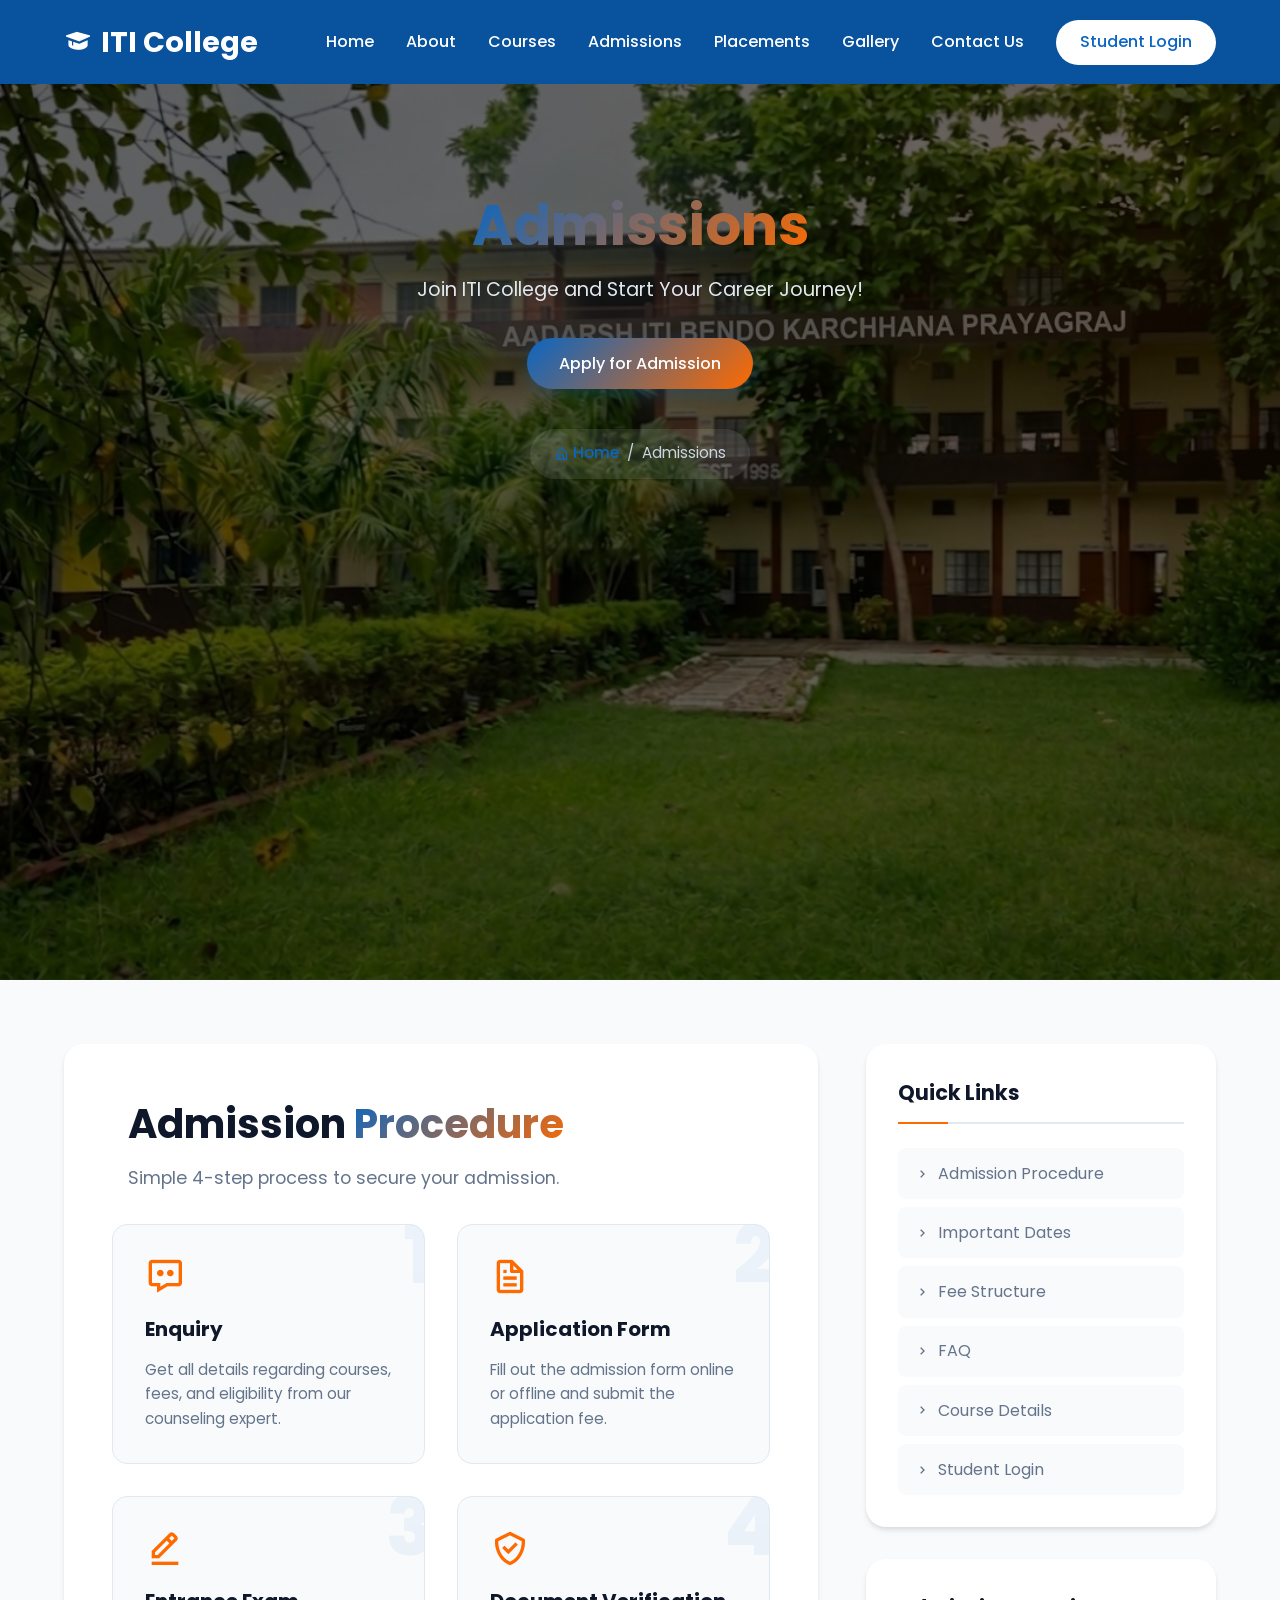
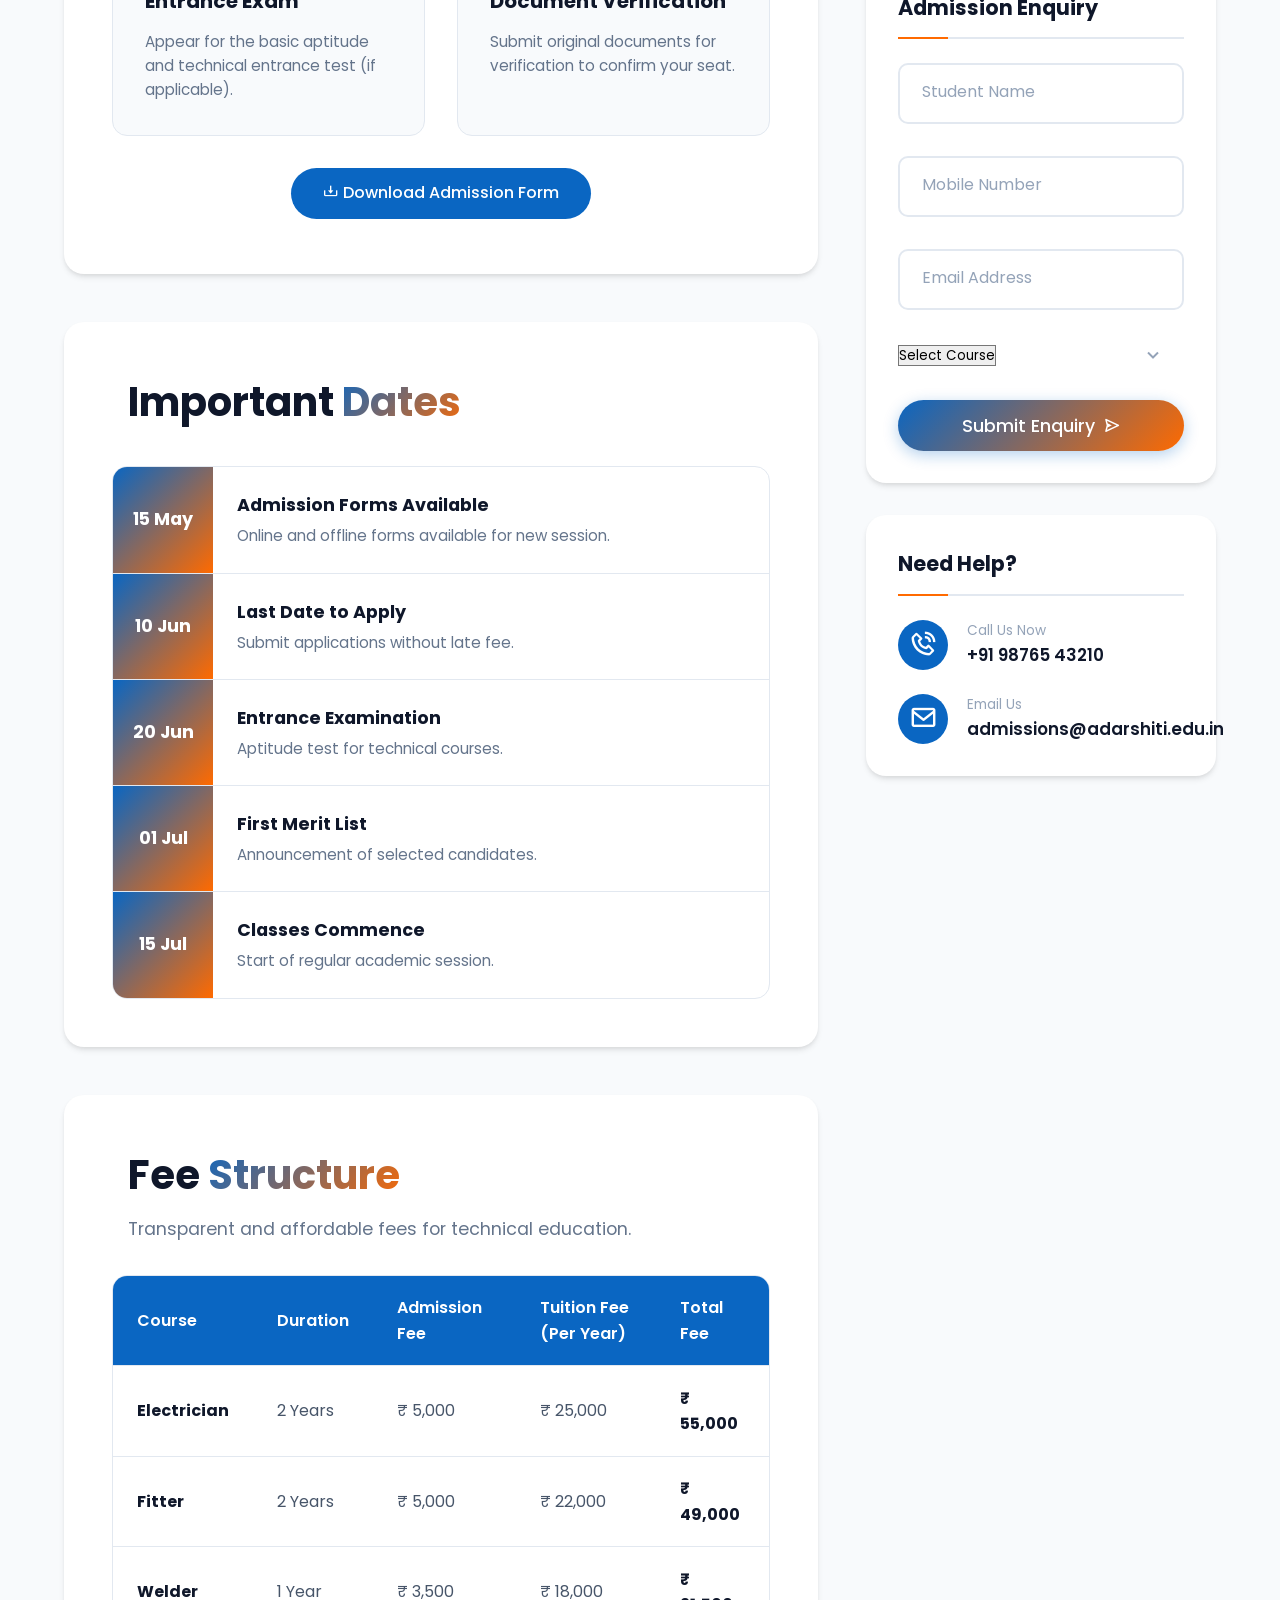
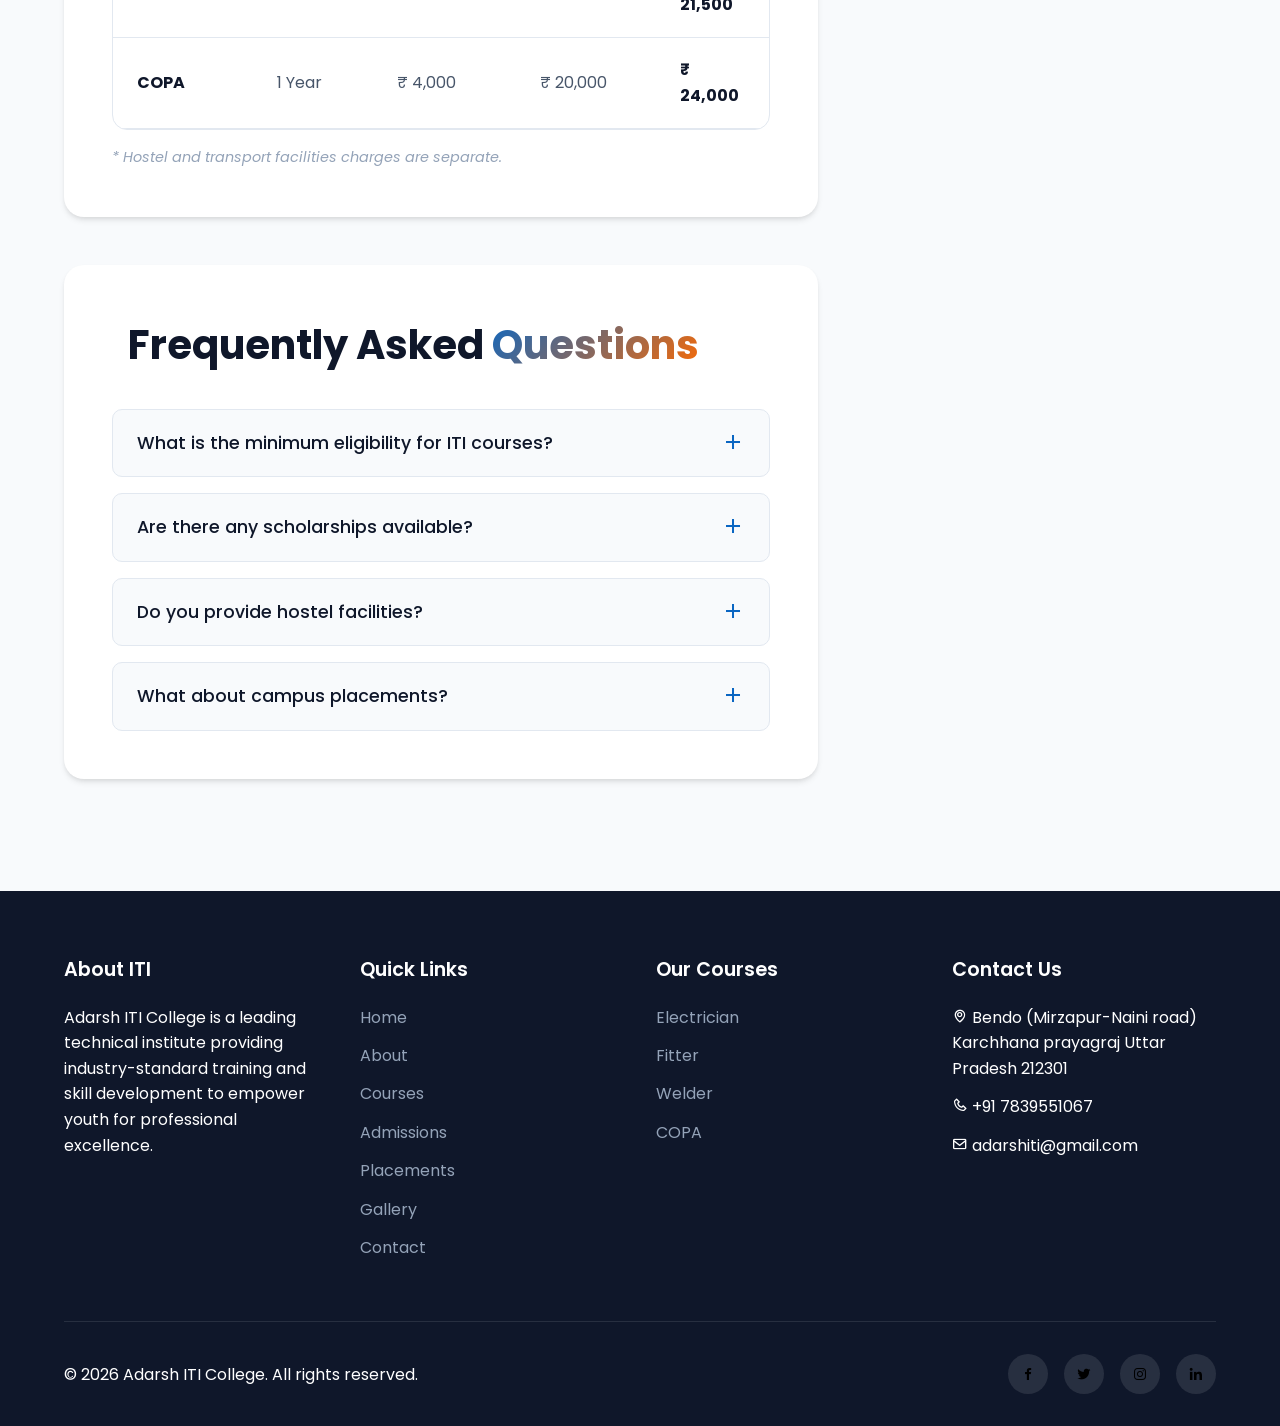
<file: admissions.html>
<!DOCTYPE html>
<html lang="en">
<head>
    <meta charset="UTF-8">
    <meta name="viewport" content="width=device-width, initial-scale=1.0">
    <title>Admissions - Adarsh ITI College</title>
    <meta name="description" content="Admission procedure, fee structure, and important dates for Adarsh ITI College.">
    <!-- Google Fonts -->
    <link href="https://fonts.googleapis.com/css2?family=Poppins:wght@300;400;500;600;700&display=swap" rel="stylesheet">
    <!-- CSS -->
    <link rel="stylesheet" href="style.css">
    <!-- Icons (Boxicons) -->
    <link href='https://unpkg.com/boxicons@2.1.4/css/boxicons.min.css' rel='stylesheet'>
</head>
<body>
    <!-- Navbar -->
    <header class="header" style="background-color: #08529e;">
        <a href="index.html" class="logo">
            <i class='bx bxs-graduation'></i> ITI College
        </a>
        <div class="menu-icon" id="menu-icon"><i class='bx bx-menu'></i></div>
        <nav class="navbar">
            <a href="index.html">Home</a>
            <a href="about.html">About </a>
            <a href="courses.html">Courses</a>
            <a href="admissions.html" class="active">Admissions</a>
            <a href="placements.html" >Placements</a>
            <a href="gallery.html">Gallery</a>
            <a href="contact.html">Contact Us</a>
            <a href="login frame.html" target="_blank" class="btn login-btn">Student Login</a>
        </nav>
    </header>

    <!-- Page Banner / Hero -->
    <section class="page-banner">
        <div class="banner-content fade-up">
            <h1><span class="gradient-text">Admissions</span></h1>
            <p>Join ITI College and Start Your Career Journey!</p>
            <a href="#apply" class="btn primary-btn btn-ripple">Apply for Admission</a>
            
            <!-- Breadcrumb -->
            <div class="breadcrumb">
                <a href="index.html"><i class='bx bx-home-alt'></i> Home</a>
                <span class="separator">/</span>
                <span class="current">Admissions</span>
            </div>
        </div>
    </section>

    <!-- Admissions Layout (Main Content + Sidebar) -->
    <section class="admissions-container">
        <div class="admissions-layout">
            
            <!-- Main Content -->
            <div class="admissions-main">
                
                <!-- Admission Procedure -->
                <div class="content-section" id="procedure">
                    <div class="section-title" style="text-align: left;">
                        <h2>Admission <span class="gradient-text">Procedure</span></h2>
                        <p>Simple 4-step process to secure your admission.</p>
                    </div>
                    
                    <div class="procedure-grid">
                        <div class="procedure-card tilt">
                            <div class="step-num">1</div>
                            <i class='bx bx-message-dots'></i>
                            <h3>Enquiry</h3>
                            <p>Get all details regarding courses, fees, and eligibility from our counseling expert.</p>
                        </div>
                        <div class="procedure-card tilt">
                            <div class="step-num">2</div>
                            <i class='bx bx-file'></i>
                            <h3>Application Form</h3>
                            <p>Fill out the admission form online or offline and submit the application fee.</p>
                        </div>
                        <div class="procedure-card tilt">
                            <div class="step-num">3</div>
                            <i class='bx bx-edit-alt'></i>
                            <h3>Entrance Exam</h3>
                            <p>Appear for the basic aptitude and technical entrance test (if applicable).</p>
                        </div>
                        <div class="procedure-card tilt">
                            <div class="step-num">4</div>
                            <i class='bx bx-check-shield'></i>
                            <h3>Document Verification</h3>
                            <p>Submit original documents for verification to confirm your seat.</p>
                        </div>
                    </div>
                    
                    <div class="action-btn-wrapper">
                        <a href="#" class="btn secondary-btn btn-ripple"><i class='bx bx-download'></i> Download Admission Form</a>
                    </div>
                </div>

                <!-- Important Dates -->
                <div class="content-section" id="dates">
                    <div class="section-title" style="text-align: left;">
                        <h2>Important <span class="gradient-text">Dates</span></h2>
                    </div>
                    
                    <div class="dates-list-box">
                        <ul class="dates-list">
                            <li>
                                <div class="date-badge">15 May</div>
                                <div class="date-info">
                                    <h4>Admission Forms Available</h4>
                                    <p>Online and offline forms available for new session.</p>
                                </div>
                            </li>
                            <li>
                                <div class="date-badge">10 Jun</div>
                                <div class="date-info">
                                    <h4>Last Date to Apply</h4>
                                    <p>Submit applications without late fee.</p>
                                </div>
                            </li>
                            <li>
                                <div class="date-badge">20 Jun</div>
                                <div class="date-info">
                                    <h4>Entrance Examination</h4>
                                    <p>Aptitude test for technical courses.</p>
                                </div>
                            </li>
                            <li>
                                <div class="date-badge">01 Jul</div>
                                <div class="date-info">
                                    <h4>First Merit List</h4>
                                    <p>Announcement of selected candidates.</p>
                                </div>
                            </li>
                            <li>
                                <div class="date-badge">15 Jul</div>
                                <div class="date-info">
                                    <h4>Classes Commence</h4>
                                    <p>Start of regular academic session.</p>
                                </div>
                            </li>
                        </ul>
                    </div>
                </div>

                <!-- Fee Structure -->
                <div class="content-section" id="fees">
                    <div class="section-title" style="text-align: left;">
                        <h2>Fee <span class="gradient-text">Structure</span></h2>
                        <p>Transparent and affordable fees for technical education.</p>
                    </div>
                    
                    <div class="fee-table-wrapper">
                        <table class="fee-table">
                            <thead>
                                <tr>
                                    <th>Course</th>
                                    <th>Duration</th>
                                    <th>Admission Fee</th>
                                    <th>Tuition Fee (Per Year)</th>
                                    <th>Total Fee</th>
                                </tr>
                            </thead>
                            <tbody>
                                <tr>
                                    <td><strong>Electrician</strong></td>
                                    <td>2 Years</td>
                                    <td>₹ 5,000</td>
                                    <td>₹ 25,000</td>
                                    <td><strong>₹ 55,000</strong></td>
                                </tr>
                                <tr>
                                    <td><strong>Fitter</strong></td>
                                    <td>2 Years</td>
                                    <td>₹ 5,000</td>
                                    <td>₹ 22,000</td>
                                    <td><strong>₹ 49,000</strong></td>
                                </tr>
                                <tr>
                                    <td><strong>Welder</strong></td>
                                    <td>1 Year</td>
                                    <td>₹ 3,500</td>
                                    <td>₹ 18,000</td>
                                    <td><strong>₹ 21,500</strong></td>
                                </tr>
                                <tr>
                                    <td><strong>COPA</strong></td>
                                    <td>1 Year</td>
                                    <td>₹ 4,000</td>
                                    <td>₹ 20,000</td>
                                    <td><strong>₹ 24,000</strong></td>
                                </tr>
                            </tbody>
                        </table>
                    </div>
                    <p class="fee-note">* Hostel and transport facilities charges are separate.</p>
                </div>

                <!-- FAQ Section -->
                <div class="content-section" id="faq">
                    <div class="section-title" style="text-align: left;">
                        <h2>Frequently Asked <span class="gradient-text">Questions</span></h2>
                    </div>
                    
                    <div class="faq-accordion">
                        <div class="faq-item">
                            <div class="faq-question">
                                <h3>What is the minimum eligibility for ITI courses?</h3>
                                <i class='bx bx-plus'></i>
                            </div>
                            <div class="faq-answer">
                                <p>The minimum eligibility for most ITI courses like Fitter, Electrician, and Welder is passing the 10th standard board examination with Mathematics and Science. Some courses may allow 8th pass candidates.</p>
                            </div>
                        </div>
                        <div class="faq-item">
                            <div class="faq-question">
                                <h3>Are there any scholarships available?</h3>
                                <i class='bx bx-plus'></i>
                            </div>
                            <div class="faq-answer">
                                <p>Yes, we offer scholarships based on merit and financial need. State government scholarships for SC/ST/OBC and minority students are also applicable as per government norms.</p>
                            </div>
                        </div>
                        <div class="faq-item">
                            <div class="faq-question">
                                <h3>Do you provide hostel facilities?</h3>
                                <i class='bx bx-plus'></i>
                            </div>
                            <div class="faq-answer">
                                <p>Yes, we have separate hostel facilities for boys and girls with 24/7 security, WiFi, and mess facilities. Limited seats are available on a first-come, first-served basis.</p>
                            </div>
                        </div>
                        <div class="faq-item">
                            <div class="faq-question">
                                <h3>What about campus placements?</h3>
                                <i class='bx bx-plus'></i>
                            </div>
                            <div class="faq-answer">
                                <p>We offer 100% placement assistance. Our dedicated placement cell organizes campus drives with top manufacturing and tech companies like Tata Motors, Maruti Suzuki, L&T, and Siemens.</p>
                            </div>
                        </div>
                    </div>
                </div>

            </div>

            <!-- Sidebar -->
            <div class="admissions-sidebar">
                
                <!-- Quick Links -->
                <div class="sidebar-widget quick-links">
                    <h3>Quick Links</h3>
                    <ul>
                        <li><a href="#procedure"><i class='bx bx-chevron-right'></i> Admission Procedure</a></li>
                        <li><a href="#dates"><i class='bx bx-chevron-right'></i> Important Dates</a></li>
                        <li><a href="#fees"><i class='bx bx-chevron-right'></i> Fee Structure</a></li>
                        <li><a href="#faq"><i class='bx bx-chevron-right'></i> FAQ</a></li>
                        <li><a href="index.html#courses"><i class='bx bx-chevron-right'></i> Course Details</a></li>
                        <li><a href="login frame.html"><i class='bx bx-chevron-right'></i> Student Login</a></li>
                    </ul>
                </div>

                <!-- Enquiry Form -->
                <div class="sidebar-widget enquiry-widget" id="apply">
                    <h3>Admission Enquiry</h3>
                    <form id="enquiryForm" class="sidebar-form">
                        <div class="input-group">
                            <input type="text" id="enq-name" placeholder=" " required class="neon-input">
                            <label for="enq-name">Student Name</label>
                        </div>
                        <div class="input-group">
                            <input type="tel" id="enq-phone" placeholder=" " required class="neon-input">
                            <label for="enq-phone">Mobile Number</label>
                        </div>
                        <div class="input-group">
                            <input type="email" id="enq-email" placeholder=" " required class="neon-input">
                            <label for="enq-email">Email Address</label>
                        </div>
                        <div class="input-group select-group">
                            <select id="enq-course" required class="neon-input">
                                <option value="" disabled selected>Select Course</option>
                                <option value="electrician">Electrician</option>
                                <option value="fitter">Fitter</option>
                                <option value="welder">Welder</option>
                                <option value="copa">COPA</option>
                            </select>
                            <i class='bx bx-chevron-down select-icon'></i>
                        </div>
                        <button type="submit" class="btn primary-btn submit-btn btn-ripple" style="padding: 0.8rem 1rem;">Submit Enquiry <i class='bx bx-send'></i></button>
                        <div class="success-message" id="enqSuccessMsg" style="display: none; color: #28a745; margin-top: 10px; font-weight: 500; font-size: 0.9rem;">
                            Enquiry submitted successfully!
                        </div>
                    </form>
                </div>

                <!-- Contact Info Widget -->
                <div class="sidebar-widget contact-widget">
                    <h3>Need Help?</h3>
                    <div class="contact-item">
                        <i class='bx bx-phone-call'></i>
                        <div>
                            <span>Call Us Now</span>
                            <p>+91 98765 43210</p>
                        </div>
                    </div>
                    <div class="contact-item">
                        <i class='bx bx-envelope'></i>
                        <div>
                            <span>Email Us</span>
                            <p>admissions@adarshiti.edu.in</p>
                        </div>
                    </div>
                </div>

            </div>
        </div>
    </section>

    <!-- Footer -->
    <!-- Footer -->
    <footer class="footer">
        <div class="footer-grid">
            <div class="footer-column">
                <h3>About ITI</h3>
                <p>Adarsh ITI College is a leading technical institute providing industry-standard training and skill development to empower youth for professional excellence.</p>
            </div>
            <div class="footer-column">
                <h3>Quick Links</h3>
                <ul>
                    <li><a href="index.html">Home</a></li>
                    <li><a href="about.html">About</a></li>
                    <li><a href="courses.html">Courses</a></li>
                    <li><a href="admissions.html">Admissions</a></li>
                    <li><a href="placements.html">Placements</a></li>
                    <li><a href="gallery.html">Gallery</a></li>
                    <li><a href="contact.html">Contact</a></li>
                </ul>
            </div>
            <div class="footer-column">
                <h3>Our Courses</h3>
                <ul>
                    <li><a href="courses.html">Electrician</a></li>
                    <li><a href="courses.html">Fitter</a></li>
                    <li><a href="courses.html">Welder</a></li>
                    <li><a href="courses.html">COPA</a></li>
                </ul>
            </div>
            <div class="footer-column">
                <h3>Contact Us</h3>
                 <ul class="footer-contact-info">
                      <li><i class='bx bx-map'></i> Bendo (Mirzapur-Naini road) Karchhana prayagraj Uttar Pradesh 212301</li>
                      <li><i class='bx bx-phone'></i> +91 7839551067</li>
                      <li><i class='bx bx-envelope'></i> adarshiti@gmail.com</li>
                </ul>
            </div>
        </div>
        <hr style="border: 0; border-top: 1px solid rgba(255,255,255,0.1); margin-bottom: 2rem;">
        <div class="footer-bottom">
            <p>&copy; 2026 Adarsh ITI College. All rights reserved.</p>
            <div class="social-links">
                <a href="#"><i class='bx bxl-facebook'></i></a>
                <a href="#"><i class='bx bxl-twitter'></i></a>
                <a href="#"><i class='bx bxl-instagram'></i></a>
                <a href="#"><i class='bx bxl-linkedin'></i></a>
            </div>
        </div>
    </footer>

    <!-- JS -->
    <script src="script.js"></script>
    <script>
        // Additional Script for FAQ Accordion
        document.addEventListener('DOMContentLoaded', () => {
            const faqItems = document.querySelectorAll('.faq-item');
            
            faqItems.forEach(item => {
                const question = item.querySelector('.faq-question');
                question.addEventListener('click', () => {
                    const isActive = item.classList.contains('active');
                    
                    // Close all other items
                    faqItems.forEach(otherItem => {
                        otherItem.classList.remove('active');
                        // Reset icon
                        const icon = otherItem.querySelector('i');
                        icon.classList.replace('bx-minus', 'bx-plus');
                    });
                    
                    // Toggle current item
                    if (!isActive) {
                        item.classList.add('active');
                        const icon = item.querySelector('i');
                        icon.classList.replace('bx-plus', 'bx-minus');
                    }
                });
            });

            // Enquiry Form Submit logic
            const enquiryForm = document.getElementById('enquiryForm');
            if (enquiryForm) {
                enquiryForm.addEventListener('submit', function(e) {
                    e.preventDefault();
                    document.getElementById('enqSuccessMsg').style.display = 'block';
                    enquiryForm.reset();
                    setTimeout(() => {
                        document.getElementById('enqSuccessMsg').style.display = 'none';
                    }, 4000);
                });
            }
        });
    </script>
</body>
</html>
</file>
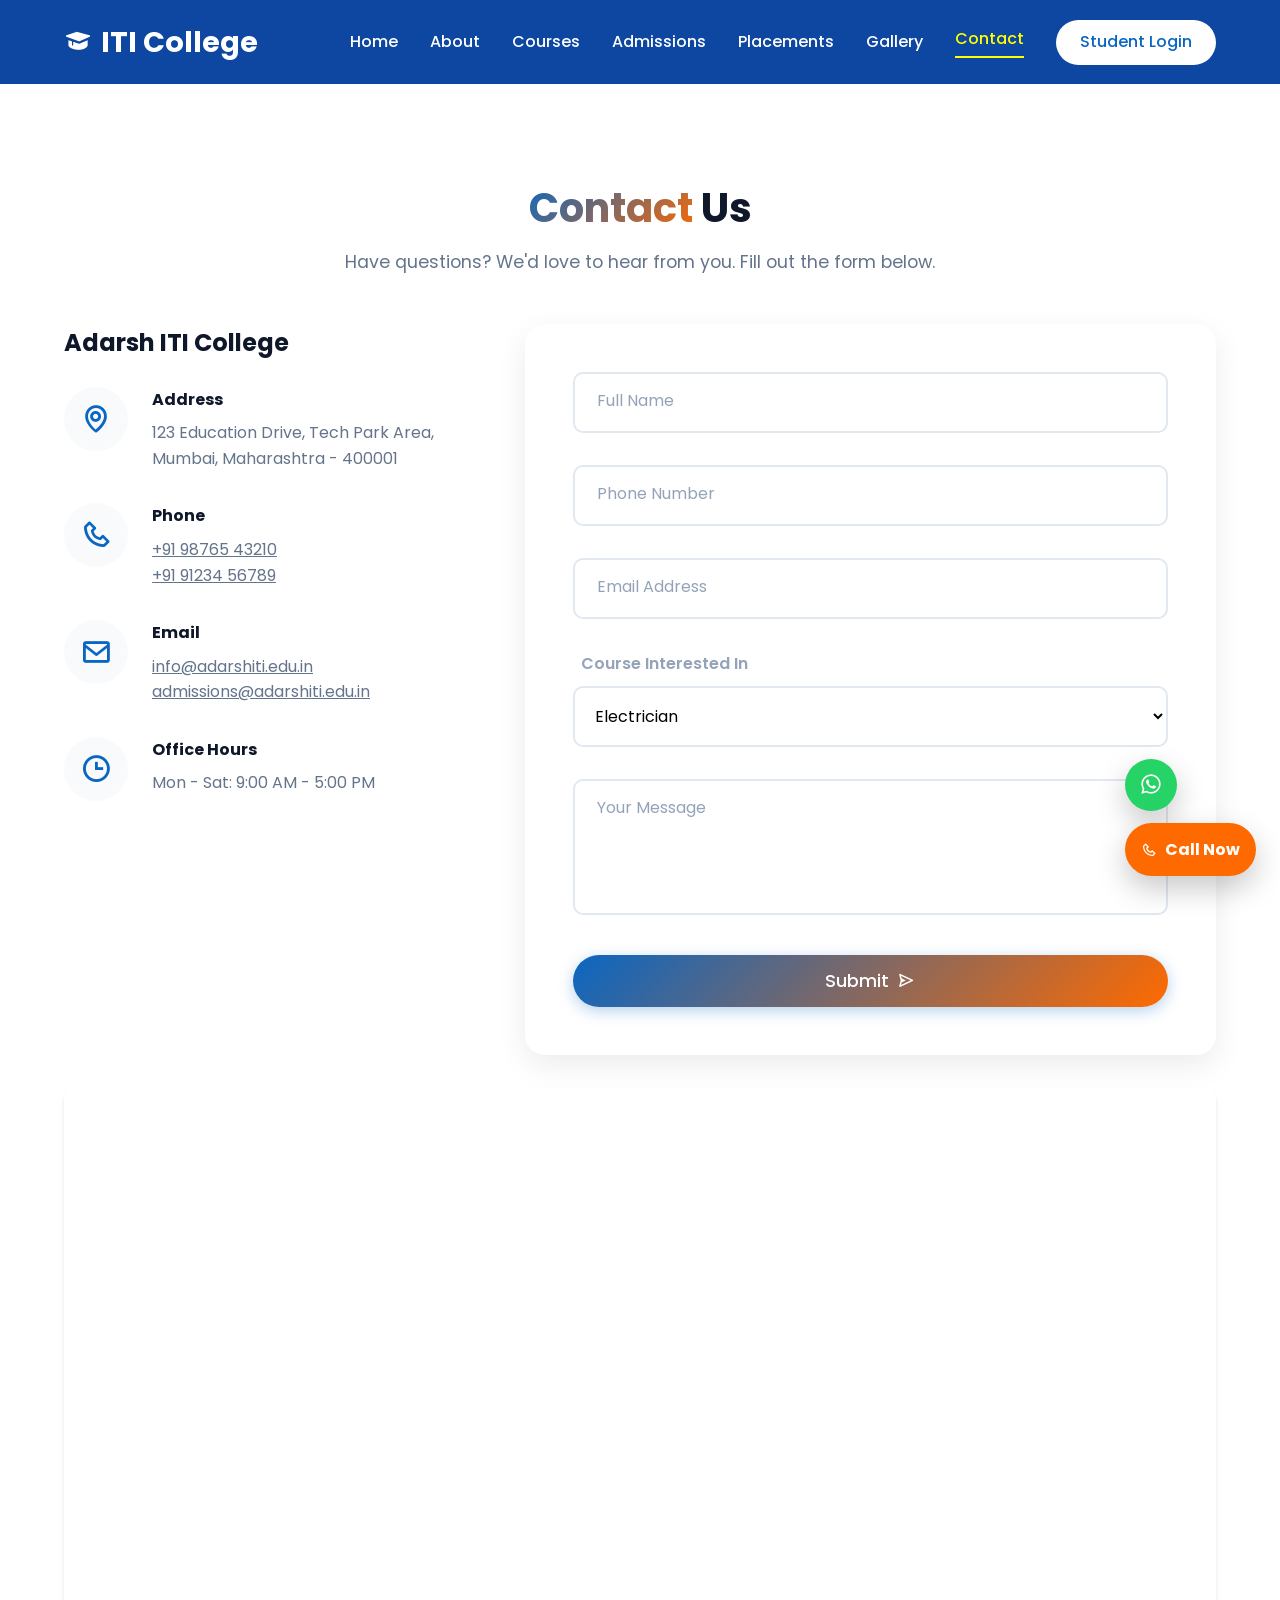
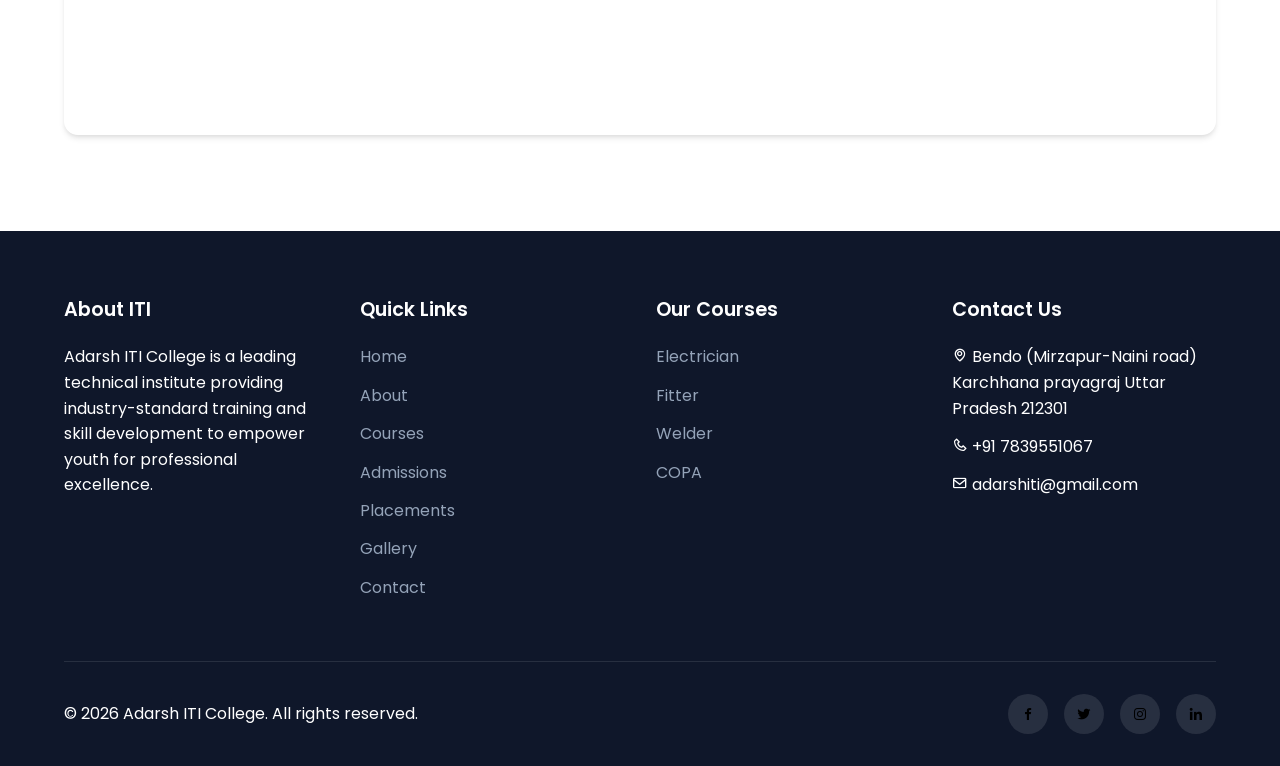
<file: contact.html>
<!DOCTYPE html>
<html lang="en">
<head>
    <meta charset="UTF-8">
    <meta name="viewport" content="width=device-width, initial-scale=1.0">
    <title>Contact - Adarsh ITI College</title>
    <meta name="description" content="Get in touch with Adarsh ITI College for admissions, courses, and campus information.">

    <!-- Google Fonts -->
    <link href="https://fonts.googleapis.com/css2?family=Poppins:wght@300;400;500;600;700&display=swap" rel="stylesheet">

    <!-- CSS -->
    <link rel="stylesheet" href="style.css">

    <!-- Icons (Boxicons) -->
    <link href='https://unpkg.com/boxicons@2.1.4/css/boxicons.min.css' rel='stylesheet'>

    <style>
        /* Page-scoped helpers only (no changes to your global style.css) */
        .contact-map {
            position: relative;
            width: 100%;
            padding-top: 56.25%; /* 16:9 ratio */
            border-radius: 14px;
            overflow: hidden;
            box-shadow: var(--shadow);
            margin-top: 2rem;
        }
        .contact-map iframe {
            position: absolute;
            top: 0;
            left: 0;
            width: 100%;
            height: 100%;
            border: 0;
        }
        .contact-floats {
            position: fixed;
            right: 18px;
            bottom: 18px;
            z-index: 4000;
            display: flex;
            flex-direction: column;
            gap: 12px;
        }
        .contact-whatsapp-float,
        .contact-call-float {
            border-radius: 999px;
            display: inline-flex;
            align-items: center;
            justify-content: center;
            text-decoration: none;
            box-shadow: 0 12px 30px rgba(0,0,0,0.22);
            transition: transform 0.2s ease;
        }
        .contact-whatsapp-float i {
            font-size: 1.6rem;
        }
        .contact-call-float {
            padding: 0.85rem 1rem;
            gap: 0.5rem;
            color: white;
            font-weight: 700;
        }
        .contact-whatsapp-float:hover,
        .contact-call-float:hover {
            transform: translateY(-3px);
        }
        .contact-course-select {
            width: 100%;
            padding: 1rem;
            border: 2px solid #e2e8f0;
            border-radius: 10px;
            background: transparent;
            font-size: 1rem;
            color: var(--dark-text);
            outline: none;
        }
        .contact-course-select:focus {
            border-color: var(--primary-blue);
            box-shadow: 0 0 15px var(--neon-blue), inset 0 0 5px var(--neon-blue);
        }
        @media (min-width: 768px) {
            .contact-floats {
                right: 24px;
                bottom: 24px;
            }
        }
    </style>
</head>

<body>
    <!-- Navbar -->
    <header class="header">
        <a href="#" class="logo">
            <i class='bx bxs-graduation'></i> ITI College
        </a>
        <div class="menu-icon" id="menu-icon"><i class='bx bx-menu'></i></div>
        <nav class="navbar">
            <a href="index.html" class="nav-link">Home</a>
            <a href="about.html" class="nav-link">About</a>
            <a href="courses.html" class="nav-link">Courses</a>
            <a href="admissions.html" class="nav-link">Admissions</a>
            <a href="placements.html" class="nav-link">Placements</a>
            <a href="gallery.html" class="nav-link">Gallery</a>
            <a href="contact.html" class="nav-link">Contact</a>
            <a href="login frame.html" target="_blank" class="btn login-btn">Student Login</a>
        </nav>
    </header>

    <!-- Contact Section -->
    <section id="contact" class="contact scroll-reveal">
        <div class="section-title">
            <h2><span class="gradient-text">Contact</span> Us</h2>
            <p>Have questions? We'd love to hear from you. Fill out the form below.</p>
        </div>

        <div class="contact-container">
            <!-- Contact Info -->
            <div class="contact-info">
                <h3 style="color: var(--dark-bg); font-size: 1.5rem; margin-bottom: 1.5rem;">Adarsh ITI College</h3>

                <div class="info-item">
                    <i class='bx bx-map'></i>
                    <div>
                        <h4>Address</h4>
                        <p>123 Education Drive, Tech Park Area,<br> Mumbai, Maharashtra - 400001</p>
                    </div>
                </div>

                <div class="info-item">
                    <i class='bx bx-phone'></i>
                    <div>
                        <h4>Phone</h4>
                        <p>
                            <a href="tel:+919876543210" style="color: inherit; text-decoration: underline;">
                                +91 98765 43210
                            </a>
                            <br>
                            <a href="tel:+919123456789" style="color: inherit; text-decoration: underline;">
                                +91 91234 56789
                            </a>
                        </p>
                    </div>
                </div>

                <div class="info-item">
                    <i class='bx bx-envelope'></i>
                    <div>
                        <h4>Email</h4>
                        <p>
                            <a href="mailto:info@adarshiti.edu.in" style="color: inherit; text-decoration: underline;">
                                info@adarshiti.edu.in
                            </a>
                            <br>
                            <a href="mailto:admissions@adarshiti.edu.in" style="color: inherit; text-decoration: underline;">
                                admissions@adarshiti.edu.in
                            </a>
                        </p>
                    </div>
                </div>

                <div class="info-item">
                    <i class='bx bx-time'></i>
                    <div>
                        <h4>Office Hours</h4>
                        <p>Mon - Sat: 9:00 AM - 5:00 PM</p>
                    </div>
                </div>
            </div>

            <!-- Contact Form -->
            <div class="contact-form">
                <form id="contactForm">
                    <div class="input-group">
                        <input type="text" id="name" placeholder=" " required>
                        <label for="name">Full Name</label>
                    </div>

                    <div class="input-group">
                        <input type="tel" id="phone" placeholder=" " required>
                        <label for="phone">Phone Number</label>
                    </div>

                    <div class="input-group">
                        <input type="email" id="email" placeholder=" " required>
                        <label for="email">Email Address</label>
                    </div>

                    <div class="input-group">
                        <label for="course" style="position: static; display: block; margin-bottom: 0.6rem; color: #94a3b8; font-weight: 600;">
                            Course Interested In
                        </label>
                        <select id="course" class="contact-course-select">
                            <option value="electrician">Electrician</option>
                            <option value="fitter">Fitter</option>
                            <option value="welder">Welder</option>
                            <option value="copa">COPA</option>
                            <option value="others">Other</option>
                        </select>
                    </div>

                    <div class="input-group">
                        <textarea id="message" rows="4" placeholder=" "></textarea>
                        <label for="message">Your Message</label>
                    </div>

                    <button type="submit" class="btn primary-btn submit-btn btn-ripple">
                        Submit <i class='bx bx-send'></i>
                    </button>

                    <div class="success-message" id="successMsg" style="display: none; color: #28a745; margin-top: 15px; font-weight: 500;">
                        Message sent successfully!
                    </div>
                </form>
            </div>
        </div>

        <!-- Google Map -->
        <div class="contact-map" aria-label="Google map location">
            <iframe
                loading="lazy"
                src="https://www.google.com/maps?q=Mumbai%20University&output=embed"
                referrerpolicy="no-referrer-when-downgrade">
            </iframe>
        </div>
    </section>

    <!-- Floating Buttons -->
    <div class="contact-floats" aria-hidden="false">
        <a
            class="contact-whatsapp-float"
            href="https://wa.me/919876543210?text=Hello%20Adarsh%20ITI%20College%2C%20I%20need%20information%20about%20admissions."
            target="_blank"
            rel="noopener noreferrer"
            style="width: 52px; height: 52px; background: #25D366; color: white;">
            <i class='bx bxl-whatsapp'></i>
        </a>

        <a
            class="contact-call-float"
            href="tel:+919876543210"
            style="background: var(--primary-orange); width: fit-content;">
            <i class='bx bx-phone'></i>
            <span>Call Now</span>
        </a>
    </div>

    <!-- Footer -->
    <!-- Footer -->
    <footer class="footer">
        <div class="footer-grid">
            <div class="footer-column">
                <h3>About ITI</h3>
                <p>Adarsh ITI College is a leading technical institute providing industry-standard training and skill development to empower youth for professional excellence.</p>
            </div>
            <div class="footer-column">
                <h3>Quick Links</h3>
                <ul>
                    <li><a href="index.html">Home</a></li>
                    <li><a href="about.html">About</a></li>
                    <li><a href="courses.html">Courses</a></li>
                    <li><a href="admissions.html">Admissions</a></li>
                    <li><a href="placements.html">Placements</a></li>
                    <li><a href="gallery.html">Gallery</a></li>
                    <li><a href="contact.html">Contact</a></li>
                </ul>
            </div>
            <div class="footer-column">
                <h3>Our Courses</h3>
                <ul>
                    <li><a href="courses.html">Electrician</a></li>
                    <li><a href="courses.html">Fitter</a></li>
                    <li><a href="courses.html">Welder</a></li>
                    <li><a href="courses.html">COPA</a></li>
                </ul>
            </div>
            <div class="footer-column">
                <h3>Contact Us</h3>
                 <ul class="footer-contact-info">
                    <li><i class='bx bx-map'></i> Bendo (Mirzapur-Naini road) Karchhana prayagraj Uttar Pradesh 212301</li>
                    <li><i class='bx bx-phone'></i> +91 7839551067</li>
                    <li><i class='bx bx-envelope'></i> adarshiti@gmail.com</li>
                </ul> 
            </div>
        </div>
        <hr style="border: 0; border-top: 1px solid rgba(255,255,255,0.1); margin-bottom: 2rem;">
        <div class="footer-bottom">
            <p>&copy; 2026 Adarsh ITI College. All rights reserved.</p>
            <div class="social-links">
                <a href="#"><i class='bx bxl-facebook'></i></a>
                <a href="#"><i class='bx bxl-twitter'></i></a>
                <a href="#"><i class='bx bxl-instagram'></i></a>
                <a href="#"><i class='bx bxl-linkedin'></i></a>
            </div>
        </div>
    </footer>

    <!-- JS -->
    <script src="script.js"></script>
</body>
</html>
</file>
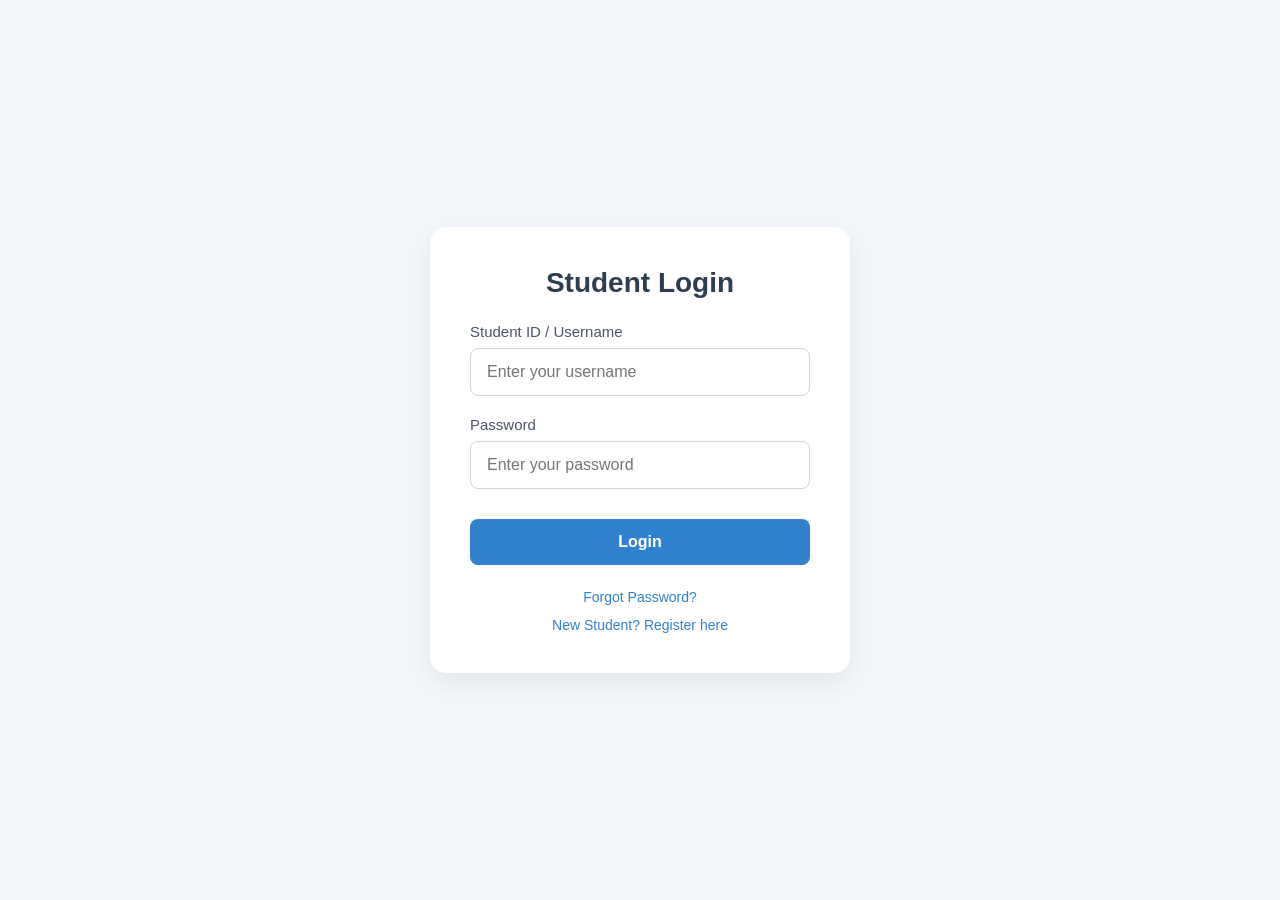
<file: login frame.html>
<!DOCTYPE html>
<html lang="en">

<head>
    <meta charset="UTF-8">
    <meta name="viewport" content="width=device-width, initial-scale=1.0">
    <title>Student Login</title>
    <style>
        /* CSS Reset and Basic Setup */
        * {
            box-sizing: border-box;
            margin: 0;
            padding: 0;
            font-family: 'Segoe UI', Tahoma, Geneva, Verdana, sans-serif;
        }

        body {
            /* Light gray background matching a child-friendly/clean design */
            background-color: #f4f7fb;
            display: flex;
            justify-content: center;
            align-items: center;
            height: 100vh;
        }

        /* Login Box Styles */
        .login-container {
            background-color: #ffffff;
            padding: 40px;
            border-radius: 16px;
            box-shadow: 0 10px 30px rgba(0, 0, 0, 0.08);
            width: 100%;
            max-width: 420px;
        }

        .login-container h2 {
            text-align: center;
            color: #2c3e50;
            margin-bottom: 24px;
            font-size: 28px;
            font-weight: 600;
        }

        /* Message Styles */
        .message {
            padding: 12px;
            border-radius: 8px;
            margin-bottom: 20px;
            font-size: 14px;
            text-align: center;
            display: none;
        }

        .error {
            color: #d9534f;
            background-color: #fdf7f7;
            border: 1px solid #ebccd1;
        }

        .success {
            color: #3c763d;
            background-color: #dff0d8;
            border: 1px solid #d6e9c6;
        }

        /* Form Inputs */
        .input-group {
            margin-bottom: 20px;
        }

        .input-group label {
            display: block;
            margin-bottom: 8px;
            color: #4a5568;
            font-weight: 500;
            font-size: 15px;
        }

        .input-group input {
            width: 100%;
            padding: 14px 16px;
            border: 1px solid #d1d5db;
            border-radius: 8px;
            font-size: 16px;
            transition: all 0.3s ease;
            color: #2d3748;
        }

        .input-group input:focus {
            outline: none;
            border-color: #3182ce;
            box-shadow: 0 0 0 3px rgba(49, 130, 206, 0.15);
        }

        /* Button */
        button[type="submit"] {
            width: 100%;
            padding: 14px;
            background-color: #3182ce;
            /* Primary Blue */
            color: white;
            border: none;
            border-radius: 8px;
            font-size: 16px;
            font-weight: 600;
            cursor: pointer;
            transition: background-color 0.3s ease, transform 0.1s ease;
            margin-top: 10px;
            margin-bottom: 24px;
        }

        button[type="submit"]:hover {
            background-color: #2b6cb0;
        }

        button[type="submit"]:active {
            transform: scale(0.98);
        }

        /* Links */
        .links {
            display: flex;
            flex-direction: column;
            gap: 12px;
            text-align: center;
        }

        .links a {
            color: #3182ce;
            text-decoration: none;
            font-size: 14px;
            font-weight: 500;
            transition: color 0.3s ease;
        }

        .links a:hover {
            color: #2b6cb0;
            text-decoration: underline;
        }
    </style>
</head>

<body>

    <div class="login-container">
        <h2>Student Login</h2>

        <!-- Placeholder for messages -->
        <div id="status-message" class="message"></div>

        <form id="loginForm">
            <div class="input-group">
                <label for="username">Student ID / Username</label>
                <input type="text" id="username" placeholder="Enter your username">
            </div>

            <div class="input-group">
                <label for="password">Password</label>
                <input type="password" id="password" placeholder="Enter your password">
            </div>

            <button type="submit">Login</button>
        </form>

        <div class="links">
            <a href="#">Forgot Password?</a>
            <a href="#">New Student? Register here</a>
        </div>
    </div>

    <script>
        document.addEventListener("DOMContentLoaded", () => {
            const form = document.getElementById('loginForm');
            const usernameInput = document.getElementById('username');
            const passwordInput = document.getElementById('password');
            const statusMessage = document.getElementById('status-message');

            form.addEventListener('submit', function (event) {
                event.preventDefault(); // Prevent default form submission

                // Reset message classes and hide
                statusMessage.className = 'message';
                statusMessage.style.display = 'none';

                const username = usernameInput.value.trim();
                const password = passwordInput.value.trim();

                // 1. Check if empty
                if (!username || !password) {
                    statusMessage.textContent = 'Both fields are required.';
                    statusMessage.classList.add('error');
                    statusMessage.style.display = 'block';
                    return;
                }

                // 2. Simple verification
                if (username === 'student123' && password === 'password123') {
                    statusMessage.textContent = 'Login successful! Welcome, Student.';
                    statusMessage.classList.add('success');
                    statusMessage.style.display = 'block';

                    // Clear the form fields upon successful login
                    form.reset();
                } else {
                    statusMessage.textContent = 'Invalid credentials. Please try again.';
                    statusMessage.classList.add('error');
                    statusMessage.style.display = 'block';
                }
            });
        });
    </script>
</body>

</html>
</file>
<file: style.css>
/* Google Fonts */
@import url('https://fonts.googleapis.com/css2?family=Poppins:wght@300;400;500;600;700&display=swap');

/* Variables */
:root {
    --primary-blue: #0A66C2;
    --primary-orange: #FF6A00;
    --dark-bg: #0f172a;
    --dark-text: #000000;
    --light-bg: #f8fafc;
    --white: #ffffff;
    --grad-bg: linear-gradient(135deg, var(--primary-blue), var(--primary-orange));
    --neon-blue: #0A66C2aa;
    --neon-orange: #FF6A00aa;
    --shadow: 0 4px 6px -1px rgba(0, 0, 0, 0.1), 0 2px 4px -1px rgba(0, 0, 0, 0.06);
    --hover-shadow: 0 10px 15px -3px rgba(0, 0, 0, 0.1), 0 4px 6px -2px rgba(0, 0, 0, 0.05);
    --transition: all 0.3s ease;

    /* Placement Hero Section Styles */
    /* Placement hero section background */
    /* Main hero area covers with image/grad, positioned relative for overlay/children */
    /* These are only variables and the section CSS will be defined outside the :root */
}

/* Base Styles */
* {
    margin: 0;
    padding: 0;
    box-sizing: border-box;
    font-family: 'Poppins', sans-serif;
}

html {
    scroll-behavior: smooth;
    overflow-x: hidden;
}

body {
    background-color: var(--light-bg);
    color: var(--dark-text);
    line-height: 1.6;
    overflow-x: hidden;
}    

a {
    text-decoration: none;
    color: black;
}

ul {
    list-style: none;
}

.header{
    background: transparent;
}
.gradient-text {
    background: var(--grad-bg);
    -webkit-background-clip: text;
    background-clip: text;
    -webkit-text-fill-color: transparent;
    display: inline-block;
}

/* Typography & Utilities */
.section-title {
    text-align: center;
    margin-bottom: 3rem;
    padding: 0 1rem;
}

.section-title h2 {
    font-size: 2.5rem;
    color: var(--dark-bg);
    margin-bottom: 0.5rem;
}

.section-title p {
    color: #64748b;
    font-size: 1.1rem;
}

/* Buttons */
.btn {
    display: inline-block;
    padding: 0.8rem 2rem;
    border-radius: 50px;
    font-weight: 500;
    cursor: pointer;
    transition: var(--transition);
    border: none;
    text-align: center;
}

.primary-btn {
    background: var(--grad-bg);
    color: var(--white);
    box-shadow: 0 4px 15px rgba(10, 102, 194, 0.3);
}

.primary-btn:hover {
    box-shadow: 0 6px 20px rgba(255, 106, 0, 0.4);
    transform: translateY(-2px);
}

.secondary-btn {
    background: var(--primary-blue);
    color: var(--white);
}

.secondary-btn:hover {
    background: #08529e;
    transform: translateY(-2px);
}

.outline-btn {
    border: 2px solid var(--primary-blue);
    color: var(--primary-blue);
    background: transparent;
}

.outline-btn:hover {
    background: var(--primary-blue);
    color: var(--white);
}

.btn-ripple {
    position: relative;
    overflow: hidden;
}

/* Navbar */
.header {
    position: fixed;
    top: 0;
    left: 0;
    width: 100%;
    padding: 1.2rem 5%;
    display: flex;
    justify-content: space-between;
    align-items: center;
    background-color: #0d47a1;
    z-index: 1000;
    transition: var(--transition);
}

.header.sticky {
    box-shadow: var(--shadow);
    padding: 0.8rem 5%;
}

.logo {
    font-size: 1.8rem;
    font-weight: 700;
    color: var(--white);
    display: flex;
    align-items: center;
    gap: 0.5rem;
    transition: var(--transition);
}

.header.sticky .logo {
    color: var(--white);
}

.navbar {
    display: flex;
    align-items: center;
    gap: 2rem;
}

.navbar a {
    font-size: 1rem;
    font-weight: 500;
    color: var(--white);
    transition: var(--transition);
    position: relative;
}

.navbar a.nav-link:hover,
.navbar a.nav-link.active {
    color: yellow;
    border-bottom: 2px solid yellow;
    padding-bottom: 4px;
}

.navbar .login-btn {
    background: var(--white);
    color: var(--primary-blue);
    padding: 0.6rem 1.5rem;
}

.menu-icon {
    font-size: 2rem;
    color: var(--white);
    display: none;
    cursor: pointer;
}

/* Hero Section */
.hero {
    height: 100vh;
    padding: 7rem 5% 4rem;
    background-image: url('images/hero_bg.png');
    background-size: cover;
    background-position: center;
    background-repeat: no-repeat;
    display: flex;
    align-items: center;
    justify-content: center;
    position: relative;
    overflow: hidden;
}

/* Background darken overlay */
.hero::before {
    content: '';
    position: absolute;
    top: 0;
    left: 0;
    width: 100%;
    height: 100%;
    background: rgba(0, 0, 0, 0.65); /* Dark overlay */
    z-index: 0;
}

.hero-content, .hero-image {
    z-index: 1;
}

.hero-content {
    flex: 1;
    max-width: 800px;
}

/* Helper for centering */
.text-center {
    text-align: center;
    display: flex;
    flex-direction: column;
    align-items: center;
}

.hero-content h1 {
    font-size: 3.8rem;
    font-weight: 700;
    line-height: 1.2;
    margin-bottom: 1.5rem;
    color: var(--white); /* White text is better on dark bg */
}

.hero-content p {
    font-size: 1.2rem;
    margin-bottom: 2rem;
    color: #e2e8f0; /* Lighter text for readability */
}

.hero-image {
    display: none;
}

.image-wrapper {
    display: none;
}

.overlay {
    position: absolute;
    top: 0;
    left: 0;
    width: 100%;
    height: 100%;
    background: linear-gradient(to top, rgba(10, 102, 194, 0.4), transparent);
    pointer-events: none;
}

/* Feature Cards */
.features {
    display: grid;
    grid-template-columns: repeat(auto-fit, minmax(300px, 1fr));
    gap: 2rem;
    padding: 0 5%;
    margin-top: -50px;
    z-index: 10;
    position: relative;
}

.feature-card {
    background: var(--white);
    padding: 2.5rem;
    border-radius: 15px;
    box-shadow: var(--shadow);
    text-align: center;
    transition: var(--transition);
    border-bottom: 4px solid transparent;
}

.feature-card:hover {
    transform: translateY(-10px);
    box-shadow: var(--hover-shadow);
    border-bottom: 4px solid var(--primary-orange);
}

.feature-card i {
    font-size: 3rem;
    color: var(--primary-blue);
    margin-bottom: 1rem;
}

.feature-card h3 {
    margin-bottom: 0.5rem;
    color: var(--dark-bg);
}

.feature-card p {
    color: #64748b;
}

/* About Section */
.about {
    padding: 6rem 5%;
    display: flex;
    align-items: center;
    gap: 4rem;
    background: var(--light-bg);
}

.about-img {
    flex: 1;
    position: relative;
}

.about-img img {
    width: 100%;
    border-radius: 20px;
    box-shadow: var(--shadow);
}

.experience-badge {
    position: absolute;
    bottom: -20px;
    left: -20px;
    background: var(--grad-bg);
    color: var(--white);
    padding: 1.2rem 1.5rem;
    border-radius: 15px;
    box-shadow: 0 10px 20px rgba(0,0,0,0.15);
    text-align: center;
    max-width: 140px;
    backdrop-filter: blur(5px);
    border: 1px solid rgba(255, 255, 255, 0.2);
}

.experience-badge h2 {
    font-size: 1.8rem;
    line-height: 1;
    margin-bottom: 0.3rem;
}

.experience-badge p {
    font-size: 0.85rem;
    line-height: 1.2;
    margin: 0;
}

.about-text {
    flex: 1;
}

.about-text h2 {
    font-size: 2.5rem;
    margin-bottom: 1rem;
}

.about-text p {
    margin-bottom: 2rem;
    color: #475569;
}

.director-message {
    margin-top: 3rem;
    padding: 1.5rem;
    background: var(--white);
    border-radius: 15px;
    box-shadow: var(--shadow);
    border-left: 5px solid var(--primary-blue);
    display: flex;
    align-items: center;
    gap: 1.5rem;
}

.director-profile img {
    width: 80px;
    height: 80px;
    border-radius: 50%;
    object-fit: cover;
}

.message-text h4 {
    color: var(--dark-bg);
    margin-bottom: 0.5rem;
}

.message-text p {
    font-style: italic;
    color: #64748b;
    margin: 0;
}

/* Popular Courses */
.courses {
    padding: 6rem 5%;
    background: var(--white);
}

.course-grid {
    display: grid;
    grid-template-columns: repeat(auto-fit, minmax(280px, 1fr));
    gap: 2rem;
}

.course-card {
    background: var(--white);
    border-radius: 15px;
    overflow: hidden;
    box-shadow: var(--shadow);
    transition: var(--transition);
}

.course-card:hover {
    transform: scale(1.03);
    box-shadow: var(--hover-shadow);
}

.course-img {
    height: 200px;
    background-size: cover;
    background-position: center;
    transition: var(--transition);
}

.course-card:hover .course-img {
    transform: scale(1.1);
}

.course-info {
    padding: 1.5rem;
    background: var(--white);
    position: relative;
    z-index: 1;
}

.course-info h3 {
    margin-bottom: 0.5rem;
    color: var(--dark-bg);
}

.course-info p {
    color: #64748b;
    margin-bottom: 1.5rem;
    font-size: 0.95rem;
}

/* Placements */
.placements {
    padding: 6rem 0;
    background: var(--light-bg);
    overflow: hidden;
}

.logo-slider {
    padding: 2rem 0;
    white-space: nowrap;
    overflow: hidden;
    position: relative;
}

.logos-slide {
    display: inline-block;
    animation: slide 20s infinite linear;
}

.logos-slide:hover {
    animation-play-state: paused;
}

@keyframes slide {
    from { transform: translateX(0); }
    to { transform: translateX(-50%); }
}

.company-logo {
    display: inline-flex;
    align-items: center;
    gap: 0.5rem;
    font-size: 1.5rem;
    font-weight: 600;
    color: #94a3b8;
    margin: 0 3rem;
    transition: var(--transition);
}

.company-logo:hover {
    color: var(--dark-bg);
}

.company-logo i {
    font-size: 2rem;
    color: var(--primary-blue);
}

/* Facilities */
.facilities {
    padding: 6rem 5%;
    background: var(--white);
}

.facilities-grid {
    display: grid;
    grid-template-columns: repeat(auto-fit, minmax(250px, 1fr));
    gap: 2rem;
}

.facility-card {
    text-align: center;
    padding: 2rem;
    background: var(--light-bg);
    border-radius: 15px;
    transition: var(--transition);
    border: 1px solid #e2e8f0;
}

.facility-card:hover {
    background: var(--primary-blue);
    color: var(--white);
    transform: translateY(-5px);
}

.fac-icon {
    width: 70px;
    height: 70px;
    background: var(--white);
    border-radius: 50%;
    display: flex;
    align-items: center;
    justify-content: center;
    margin: 0 auto 1.5rem;
    box-shadow: var(--shadow);
    transition: var(--transition);
}

.facility-card i {
    font-size: 2.5rem;
    color: var(--primary-orange);
}

.facility-card:hover h3 {
    color: var(--white);
}

/* Testimonials */
.testimonials {
    padding: 6rem 5%;
    background: var(--light-bg);
}

.testimonial-grid {
    display: grid;
    grid-template-columns: repeat(auto-fit, minmax(350px, 1fr));
    gap: 2rem;
}

.testi-card {
    background: var(--white);
    padding: 2rem;
    border-radius: 15px;
    box-shadow: var(--shadow);
    position: relative;
}

.quote-icon {
    position: absolute;
    top: -15px;
    left: 20px;
    font-size: 3rem;
    color: var(--primary-orange);
    opacity: 0.2;
}

.testi-card p {
    font-style: italic;
    color: #475569;
    margin-bottom: 1.5rem;
    position: relative;
    z-index: 1;
}

.student-info {
    display: flex;
    align-items: center;
    gap: 1rem;
}

.student-info img {
    width: 60px;
    height: 60px;
    border-radius: 50%;
    object-fit: cover;
}

.student-info h4 {
    color: var(--dark-bg);
    margin-bottom: 0.2rem;
}

.student-info span {
    font-size: 0.85rem;
    color: var(--primary-blue);
    font-weight: 500;
}

/* Contact Section with NEON GLOW */
.contact {
    padding: 6rem 5%;
    background: var(--white);
}

.contact-container {
    display: flex;
    gap: 4rem;
    flex-wrap: wrap;
}

.contact-info {
    flex: 1;
    min-width: 300px;
}

.info-item {
    display: flex;
    gap: 1.5rem;
    margin-bottom: 2rem;
}

.info-item i {
    font-size: 2rem;
    color: var(--primary-blue);
    background: var(--light-bg);
    padding: 1rem;
    border-radius: 50%;
    height: fit-content;
}

.info-item h4 {
    margin-bottom: 0.5rem;
    color: var(--dark-bg);
}

.info-item p {
    color: #64748b;
}

.contact-form {
    flex: 1.5;
    min-width: 300px;
    background: var(--white);
    padding: 3rem;
    border-radius: 20px;
    box-shadow: 0 10px 30px rgba(0,0,0,0.08);
}

.input-group {
    position: relative;
    margin-bottom: 2rem;
}

.input-group input,
.input-group textarea {
    width: 100%;
    padding: 1rem;
    border: 2px solid #e2e8f0;
    border-radius: 10px;
    background: transparent;
    font-size: 1rem;
    color: var(--dark-text);
    outline: none;
    transition: var(--transition);
}

.input-group textarea {
    resize: none;
}

.input-group label {
    position: absolute;
    left: 1rem;
    top: 1rem;
    color: #94a3b8;
    pointer-events: none;
    transition: var(--transition);
    background: var(--white);
    padding: 0 0.5rem;
}

/* SPECIAL FEATURE: Neon glow effect */
.input-group input:focus,
.input-group textarea:focus {
    border-color: var(--primary-blue);
    box-shadow: 0 0 15px var(--neon-blue), inset 0 0 5px var(--neon-blue);
}

.input-group input:focus ~ label,
.input-group input:not(:placeholder-shown) ~ label,
.input-group textarea:focus ~ label,
.input-group textarea:not(:placeholder-shown) ~ label {
    top: -0.6rem;
    font-size: 0.85rem;
    color: var(--primary-blue);
    font-weight: 500;
}

.submit-btn {
    width: 100%;
    display: flex;
    justify-content: center;
    align-items: center;
    gap: 0.5rem;
    font-size: 1.1rem;
}

/* Footer */
.footer {
    background: var(--dark-bg);
    color: var(--white);
    padding: 4rem 5% 2rem;
}

.footer-grid {
    display: grid;
    grid-template-columns: 1fr;
    gap: 2rem;
    margin-bottom: 3rem;
    text-align: left;
}

.footer-column h3 {
    color: var(--white);
    margin-bottom: 1.2rem;
    font-size: 1.2rem;
    font-weight: 600;
}

.footer-column ul li {
    margin-bottom: 0.8rem;
}

.footer-column ul li a {
    color: #94a3b8;
    transition: var(--transition);
    display: inline-block;
}

.footer-column ul li a:hover {
    color: var(--primary-blue);
    transform: translateX(5px);
}

@media (min-width: 768px) {
    .footer-grid {
        grid-template-columns: repeat(2, 1fr);
    }
}

@media (min-width: 1024px) {
    .footer-grid {
        grid-template-columns: repeat(4, 1fr);
    }
}

.footer-bottom {
    display: flex;
    justify-content: space-between;
    align-items: center;
    flex-wrap: wrap;
    gap: 1rem;
}

.social-links {
    display: flex;
    gap: 1rem;
}

.social-links a {
    width: 40px;
    height: 40px;
    background: rgba(255,255,255,0.1);
    display: flex;
    align-items: center;
    justify-content: center;
    border-radius: 50%;
    transition: var(--transition);
}

.social-links a:hover {
    background: var(--primary-orange);
    transform: translateY(-3px);
}

/* Animations & Responsive */
.fade-up {
    animation: fadeUp 1s ease forwards;
    opacity: 0;
    transform: translateY(30px);
}

@keyframes fadeUp {
    to {
        opacity: 1;
        transform: translateY(0);
    }
}

.float-anim {
    animation: floatAnim 6s ease-in-out infinite;
}

@keyframes floatAnim {
    0%, 100% { transform: translateY(0); }
    50% { transform: translateY(-20px); }
}

.scroll-reveal {
    opacity: 0;
    transform: translateY(50px);
    transition: all 0.8s ease;
}

.scroll-reveal.active {
    opacity: 1;
    transform: translateY(0);
}

/* -----------------------------------
   ADMISSIONS PAGE STYLES
   ----------------------------------- */

/* Page Banner / Hero */
.page-banner {
    height: 100vh;
    padding: 7rem 5% 4rem;
    background: linear-gradient(rgba(0, 0, 0, 0.6), rgba(0, 0, 0, 0.6)), url('images/yyy.png') no-repeat center center/cover;
    display: flex;
    flex-direction: column;
    align-items: center;
    justify-content: center;
    text-align: center;
    position: relative;
    overflow: hidden;
}

.page-banner::before {
    content: '';
    position: absolute;
    top: -150px;
    right: -150px;
    width: 500px;
    height: 500px;
    background: var(--primary-orange);
    filter: blur(200px);
    opacity: 0.15;
    z-index: 0;
    border-radius: 50%;
}

.banner-content, .banner-image {
    z-index: 1;
}

.banner-content {
    flex: 1;
    max-width: 600px;
}

.banner-content h1 {
    font-size: 3.5rem;
    font-weight: 700;
    line-height: 1.2;
    margin-bottom: 1rem;
    color: var(--white);
}

.banner-content p {
    font-size: 1.2rem;
    margin-bottom: 2rem;
    color: #e2e8f0;
}

.breadcrumb {
    margin: 2rem auto 0;
    display: flex;
    align-items: center;
    gap: 0.5rem;
    font-size: 0.95rem;
    color: #cbd5e1;
    background: rgba(255, 255, 255, 0.1);
    backdrop-filter: blur(5px);
    padding: 0.8rem 1.5rem;
    border-radius: 50px;
    width: fit-content;
}

.breadcrumb a {
    display: flex;
    align-items: center;
    gap: 0.3rem;
    color: var(--primary-blue);
    font-weight: 500;
    transition: var(--transition);
}

.breadcrumb a:hover {
    color: var(--primary-orange);
}

.banner-image {
    display: none;
}

/* Admissions Layout */
.admissions-container {
    padding: 4rem 5%;
    background: var(--light-bg);
}

.admissions-layout {
    display: flex;
    gap: 3rem;
    max-width: 1400px;
    margin: 0 auto;
}

.admissions-main {
    flex: 1;
}

.content-section {
    background: var(--white);
    padding: 3rem;
    border-radius: 20px;
    box-shadow: var(--shadow);
    margin-bottom: 3rem;
}

.content-section .section-title {
    margin-bottom: 2rem;
}

/* Admission Procedure Grid */
.procedure-grid {
    display: grid;
    grid-template-columns: repeat(2, 1fr);
    gap: 2rem;
}

.procedure-card {
    background: var(--light-bg);
    padding: 2rem;
    border-radius: 15px;
    position: relative;
    border: 1px solid #e2e8f0;
    transition: var(--transition);
    overflow: hidden;
}

.procedure-card:hover {
    transform: translateY(-5px);
    box-shadow: var(--hover-shadow);
    border-color: var(--primary-blue);
}

.step-num {
    position: absolute;
    top: -10px;
    right: -10px;
    font-size: 5rem;
    font-weight: 800;
    color: var(--primary-blue);
    opacity: 0.05;
    line-height: 1;
}

.procedure-card i {
    font-size: 2.5rem;
    color: var(--primary-orange);
    margin-bottom: 1rem;
    display: inline-block;
}

.procedure-card h3 {
    color: var(--dark-bg);
    margin-bottom: 0.8rem;
    font-size: 1.25rem;
}

.procedure-card p {
    color: #64748b;
    font-size: 0.95rem;
}

.action-btn-wrapper {
    margin-top: 2rem;
    text-align: center;
}

/* Important Dates */
.dates-list-box {
    border: 1px solid #e2e8f0;
    border-radius: 15px;
    overflow: hidden;
}

.dates-list li {
    display: flex;
    border-bottom: 1px solid #e2e8f0;
    transition: var(--transition);
}

.dates-list li:last-child {
    border-bottom: none;
}

.dates-list li:hover {
    background: var(--light-bg);
}

.date-badge {
    background: var(--grad-bg);
    color: var(--white);
    padding: 1.5rem 1rem;
    min-width: 100px;
    display: flex;
    align-items: center;
    justify-content: center;
    text-align: center;
    font-weight: 700;
    font-size: 1.1rem;
    line-height: 1.2;
}

.date-info {
    padding: 1.5rem;
    flex: 1;
}

.date-info h4 {
    color: var(--dark-bg);
    margin-bottom: 0.3rem;
    font-size: 1.1rem;
}

.date-info p {
    color: #64748b;
    font-size: 0.95rem;
}

/* Fee Structure Table */
.fee-table-wrapper {
    width: 100%;
    overflow-x: auto;
    border-radius: 15px;
    border: 1px solid #e2e8f0;
}

.fee-table {
    width: 100%;
    border-collapse: collapse;
    min-width: 600px;
}

.fee-table th, .fee-table td {
    padding: 1.2rem 1.5rem;
    text-align: left;
    border-bottom: 1px solid #e2e8f0;
}

.fee-table th {
    background: var(--primary-blue);
    color: var(--white);
    font-weight: 600;
}

.fee-table tbody tr {
    transition: var(--transition);
}

.fee-table tbody tr:hover {
    background: var(--light-bg);
}

.fee-table td {
    color: #475569;
}

.fee-table td strong {
    color: var(--dark-bg);
}

.fee-note {
    margin-top: 1rem;
    font-size: 0.9rem;
    color: #94a3b8;
    font-style: italic;
}

/* FAQ Accordion */
.faq-accordion {
    display: flex;
    flex-direction: column;
    gap: 1rem;
}

.faq-item {
    border: 1px solid #e2e8f0;
    border-radius: 10px;
    overflow: hidden;
    background: var(--light-bg);
    transition: var(--transition);
}

.faq-item.active {
    border-color: var(--primary-blue);
    background: var(--white);
    box-shadow: 0 4px 10px rgba(0,0,0,0.05);
}

.faq-question {
    padding: 1.2rem 1.5rem;
    display: flex;
    justify-content: space-between;
    align-items: center;
    cursor: pointer;
    background: transparent;
}

.faq-question h3 {
    font-size: 1.1rem;
    color: var(--dark-bg);
    font-weight: 500;
    transition: var(--transition);
}

.faq-question i {
    font-size: 1.5rem;
    color: var(--primary-blue);
    transition: var(--transition);
}

.faq-item.active .faq-question h3 {
    color: var(--primary-blue);
}

.faq-item.active .faq-question i {
    transform: rotate(180deg);
}

.faq-answer {
    padding: 0 1.5rem;
    max-height: 0;
    overflow: hidden;
    transition: max-height 0.4s ease, padding 0.4s ease;
}

.faq-item.active .faq-answer {
    max-height: 500px;
    padding: 0 1.5rem 1.2rem;
}

.faq-answer p {
    color: #64748b;
    font-size: 0.95rem;
    border-top: 1px solid #e2e8f0;
    padding-top: 1rem;
}

/* Sidebar */
.admissions-sidebar {
    width: 350px;
    flex-shrink: 0;
}

.sidebar-widget {
    background: var(--white);
    padding: 2rem;
    border-radius: 20px;
    box-shadow: var(--shadow);
    margin-bottom: 2rem;
}

.sidebar-widget h3 {
    font-size: 1.3rem;
    color: var(--dark-bg);
    margin-bottom: 1.5rem;
    padding-bottom: 0.8rem;
    border-bottom: 2px solid #e2e8f0;
    position: relative;
}

.sidebar-widget h3::after {
    content: '';
    position: absolute;
    width: 50px;
    height: 2px;
    background: var(--primary-orange);
    bottom: -2px;
    left: 0;
}

/* Quick Links */
.quick-links ul {
    display: flex;
    flex-direction: column;
    gap: 0.5rem;
}

.quick-links a {
    display: flex;
    align-items: center;
    gap: 0.5rem;
    color: #64748b;
    padding: 0.8rem 1rem;
    border-radius: 8px;
    transition: var(--transition);
    background: var(--light-bg);
}

.quick-links a:hover, .quick-links a.active {
    background: var(--primary-blue);
    color: var(--white);
    transform: translateX(5px);
}

/* Select Box fix */
.select-group {
    position: relative;
}

.select-group select {
    appearance: none;
    -webkit-appearance: none;
    cursor: pointer;
}

.select-group label {
    display: none; /* Hide standard label for select in this design */
}

.select-icon {
    position: absolute;
    right: 1.2rem;
    top: 50%;
    transform: translateY(-50%);
    font-size: 1.5rem;
    color: #94a3b8;
    pointer-events: none;
}

.contact-item {
    display: flex;
    align-items: center;
    gap: 1.2rem;
    margin-bottom: 1.5rem;
}

.contact-item:last-child {
    margin-bottom: 0;
}

.contact-item i {
    font-size: 1.8rem;
    color: var(--white);
    background: var(--primary-blue);
    width: 50px;
    height: 50px;
    display: flex;
    align-items: center;
    justify-content: center;
    border-radius: 50%;
    flex-shrink: 0;
}

.contact-item span {
    font-size: 0.85rem;
    color: #94a3b8;
    display: block;
}

.contact-item p {
    color: var(--dark-bg);
    font-weight: 600;
    font-size: 1.05rem;
}

/* Media Queries */
@media (max-width: 991px) {
    .header {
        position: fixed;
        top: 0;
        left: 0;
        width: 100%;
        padding: 1rem 5%;
        background: var(--primary-blue);
        z-index: 1000;
    }
    
    .menu-icon {
        display: block;
    }
    
    .navbar {
        position: absolute;
        top: 100%;
        left: 0;
        width: 100%;
        background: var(--white);
        flex-direction: column;
        padding: 2rem;
        gap: 1.5rem;
        box-shadow: 0 10px 15px rgba(0,0,0,0.1);
        clip-path: polygon(0 0, 100% 0, 100% 0, 0 0);
        transition: all 0.4s ease;
    }
    
    .navbar.active {
        clip-path: polygon(0 0, 100% 0, 100% 100%, 0 100%);
    }
    
    .navbar a {
        color: var(--dark-text);
        display: block;
        width: 100%;
        text-align: center;
    }
    
    .navbar .login-btn {
        background: var(--primary-orange);
        color: var(--white);
    }
    
    .hero {
        flex-direction: column;
        text-align: center;
        padding: 100px 15px 15px;
        height: 60vh;
        width: 100%;
        display: flex;
        justify-content: center;
        align-items: center;
    }
    
    .hero-content {
        max-width: 100%;
    }
    
    .hero-image {
        justify-content: center;
        margin-top: 2rem;
    }
    
    .about {
        flex-direction: column;
    }
    
    .experience-badge {
        bottom: 10px;
        left: 10px;
        padding: 0.8rem 1rem;
        max-width: 110px;
    }
    
    .experience-badge h2 {
        font-size: 1.4rem;
    }
    
    .experience-badge p {
        font-size: 0.75rem;
    }
    
    /* Admissions Page Tablet */
    .admissions-layout {
        flex-direction: column;
    }
    
    .admissions-sidebar {
        width: 100%;
    }
}

@media (max-width: 768px) {
    .hero-content h1 {
        font-size: 28px;
        margin-bottom: 1rem;
        width: 100%;
        line-height: 1.3;
    }

    .hero-content p {
        font-size: 16px;
        margin-bottom: 1.5rem;
        padding: 0 10px;
        width: 100%;
    }

    .hero-content .btn {
        width: 80%;
        margin: 0 auto;
        display: block;
    }
    
    .section-title h2 {
        font-size: 2rem;
    }
    
    .contact-container {
        flex-direction: column;
    }
    
    .footer-bottom {
        flex-direction: column;
        text-align: center;
        gap: 1.5rem;
    }
    
    .footer-grid {
        text-align: center;
    }

    .footer-column h3::after {
        left: 50%;
        transform: translateX(-50%);
    }
    
    /* Admissions Page Mobile */
    .page-banner {
        height: 45vh;
        padding: 100px 15px 15px;
        display: flex;
        justify-content: center;
        align-items: center;
        flex-direction: column;
    }
    
    .banner-content h1 {
        font-size: 28px;
        margin-bottom: 1rem;
        width: 100%;
        line-height: 1.3;
    }

    .banner-content p {
        font-size: 16px;
        margin-bottom: 1.5rem;
        padding: 0 10px;
        width: 100%;
    }

    .banner-content .btn {
        width: 80%;
        margin: 0 auto;
        display: block;
    }
    
    .breadcrumb {
        margin: 2rem auto 0;
    }
    
    .banner-image {
        margin-top: 2rem;
        justify-content: center;
    }
    
    .content-section {
        padding: 2rem 1.5rem;
    }
    
    .procedure-grid {
        grid-template-columns: 1fr;
    }
    
    .dates-list li {
        flex-direction: column;
    }
    
    .date-badge {
        padding: 1rem;
    }
    
    .btn {
        width: 100%;
        margin-bottom: 1rem;
    }

    /* Moved to mobile-first base styles below */
}

/* About Page Hero */
.about-hero {
  position: relative;
  height: 50vh;
  display: flex;
  align-items: center;
  justify-content: center;
  color: white;
  text-align: center;
  overflow: hidden;
  padding: 100px 15px 15px;
}

@media (min-width: 768px) {
  .about-hero {
    height: 100vh;
    padding: 0;
  }
}

.hero-bg-img {
  position: absolute;
  top: 0;
  left: 0;
  width: 100%;
  height: 100%;
  object-fit: cover;
  z-index: 0;
}

.about-hero::before {
  content: '';
  position: absolute;
  top: 0;
  left: 0;
  width: 100%;
  height: 100%;
  background: rgba(0, 0, 0, 0.6);
  z-index: 1;
}

.about-hero .hero-content {
  position: relative;
  z-index: 2;
  width: 100%;
  display: flex;
  flex-direction: column;
  align-items: center;
  justify-content: center;
}

.about-hero h1 {
  font-size: clamp(2rem, 5vw, 3.8rem);
  font-weight: 700;
  margin-bottom: 1rem;
  line-height: 1.3;
}

.about-hero p {
  font-size: clamp(1rem, 2vw, 1.2rem);
  color: #e2e8f0;
  margin-bottom: 1.5rem;
  padding: 0 10px;
}

/* Teacher Cards */
.teacher-card {
  box-shadow: 0 8px 20px rgba(13, 71, 161, 0.2);
  border-radius: 10px;
  transition: 0.3s;
}

.teacher-card:hover {
  transform: translateY(-5px);
  box-shadow: 0 12px 25px rgba(13, 71, 161, 0.3);
}

/* Responsive Grid */
.teacher-grid {
  display: grid;
  grid-template-columns: repeat(3, 1fr);
  gap: 20px;
}

@media (max-width: 992px) {
  .teacher-grid {
    grid-template-columns: repeat(2, 1fr);
  }
}

@media (max-width: 600px) {
  .teacher-grid {
    grid-template-columns: 1fr;
  }
}

/* Navbar fix */
body {
  padding-top: 80px;
}

/* Courses Page */
.course-section {
  padding: 50px 20px;
}

.course-grid {
  display: grid;
  grid-template-columns: repeat(2, 1fr);
  gap: 20px;
}

.course-card {
  background: #fff;
  border-radius: 10px;
  padding: 20px;
  box-shadow: 0 8px 20px rgba(13, 71, 161, 0.2);
  transition: 0.3s;
}

.course-card:hover {
  transform: translateY(-5px);
  box-shadow: 0 12px 25px rgba(13, 71, 161, 0.3);
}

@media (max-width: 768px) {
  .course-grid {
    grid-template-columns: 1fr;
  }
}

/* -----------------------------------
   PLACEMENT PAGE STYLES
   ----------------------------------- */

.placement-section {
    padding: 4rem 5%;
    background: var(--white);
}

.placement-section.bg-light {
    background: var(--light-bg);
}

/* Placement Hero */
.placement-hero {
    padding-top: 150px; /* Prevent navbar overlap */
    padding-bottom: 4rem;
    background: linear-gradient(135deg, rgba(10, 102, 194, 0.05), rgba(255, 106, 0, 0.05));
    display: flex;
    align-items: center;
    justify-content: center;
    min-height: 40vh;
}

.placement-hero-content {
    max-width: 800px;
    margin: 0 auto;
}

.placement-hero-content h1 {
    font-size: 2.5rem;
    margin-bottom: 1rem;
    color: var(--dark-bg);
}

.placement-hero-content p {
    color: #475569;
    font-size: 1.1rem;
}

/* Grids */
.placement-grid {
    display: grid;
    gap: 1.5rem;
    grid-template-columns: 1fr;
}

/* Highlights */
.placement-highlights-grid {
    display: grid;
    grid-template-columns: repeat(2, 1fr);
    gap: 1.5rem;
}

.placement-card {
    background: var(--white);
    padding: 1.5rem;
    border-radius: 15px;
    box-shadow: var(--shadow);
    text-align: center;
    transition: var(--transition);
    border: 1px solid #e2e8f0;
}

.placement-card:hover {
    transform: scale(1.05);
    box-shadow: var(--hover-shadow);
}

.highlight-card i {
    font-size: 2.5rem;
    color: var(--primary-blue);
    margin-bottom: 0.5rem;
}

.highlight-card h3 {
    font-size: 1.5rem;
    color: var(--dark-bg);
    margin-bottom: 0.2rem;
}

.highlight-card p {
    font-size: 0.85rem;
    color: #64748b;
}

/* Top Recruiters */
.placement-recruiters-grid {
    display: grid;
    grid-template-columns: repeat(2, 1fr);
    gap: 1.5rem;
}

.placement-recruiter-card {
    background: var(--light-bg);
    padding: 1.5rem 1rem;
    border-radius: 10px;
    text-align: center;
    font-weight: 600;
    color: #475569;
    transition: var(--transition);
    border: 1px solid #cbd5e1;
    display: flex;
    flex-direction: column;
    align-items: center;
    gap: 0.5rem;
}

.placement-recruiter-card i {
    font-size: 2rem;
    color: var(--primary-orange);
}

.placement-recruiter-card:hover {
    background: var(--primary-blue);
    color: var(--white);
    border-color: var(--primary-blue);
    transform: translateY(-5px);
    box-shadow: var(--hover-shadow);
}

.placement-recruiter-card:hover i {
    color: var(--white);
}

/* Student Records Table */
.placement-records-container {
    overflow-x: auto;
}

.placement-table {
    width: 100%;
    border-collapse: collapse;
    background: var(--white);
    border-radius: 10px;
    overflow: hidden;
    box-shadow: var(--shadow);
}

.placement-table th, .placement-table td {
    padding: 1rem;
    text-align: left;
    border-bottom: 1px solid #e2e8f0;
}

.placement-table th {
    background: var(--primary-blue);
    color: var(--white);
    font-weight: 500;
}

.placement-table tbody tr:hover {
    background: #f1f5f9;
}

/* Mobile Table to Stacked Cards */
@media (max-width: 767px) {
    .placement-table thead {
        display: none;
    }
    .placement-table tbody tr {
        display: block;
        margin-bottom: 1rem;
        border: 1px solid #e2e8f0;
        border-radius: 10px;
        box-shadow: var(--shadow);
    }
    .placement-table td {
        display: flex;
        justify-content: space-between;
        align-items: center;
        border-bottom: 1px solid #f1f5f9;
        text-align: right;
    }
    .placement-table td:last-child {
        border-bottom: none;
    }
    .placement-table td::before {
        content: attr(data-label);
        font-weight: 600;
        color: var(--dark-bg);
        text-align: left;
    }
}

/* Gallery */
.placement-gallery-grid {
    display: grid;
    grid-template-columns: repeat(2, 1fr);
    gap: 1rem;
}

.placement-gallery-item {
    border-radius: 10px;
    overflow: hidden;
    box-shadow: var(--shadow);
    aspect-ratio: 4 / 3;
}

.placement-gallery-item img {
    width: 100%;
    height: 100%;
    object-fit: cover;
    transition: transform 0.5s ease;
    display: block;
}

.placement-gallery-item:hover img {
    transform: scale(1.1);
}

/* Placement Support */
.placement-support-card {
    background: var(--white);
    padding: 2rem;
    border-radius: 15px;
    text-align: center;
    border: 1px solid #e2e8f0;
    transition: var(--transition);
}

.placement-support-card:hover {
    box-shadow: var(--hover-shadow);
    border-color: var(--primary-blue);
    transform: translateY(-5px);
}

.placement-support-card i {
    font-size: 3rem;
    color: var(--primary-orange);
    margin-bottom: 1rem;
}

.placement-support-card h4 {
    margin-bottom: 0.5rem;
    color: var(--dark-bg);
}

.placement-support-card p {
    color: #64748b;
    font-size: 0.95rem;
}

/* Campus Drives */
.placement-drives-container {
    display: flex;
    flex-direction: column;
    gap: 1.5rem;
    max-width: 800px;
    margin: 0 auto;
}

.placement-drive-card {
    display: flex;
    background: var(--white);
    border-radius: 15px;
    overflow: hidden;
    box-shadow: var(--shadow);
    transition: var(--transition);
}

.placement-drive-card:hover {
    box-shadow: var(--hover-shadow);
    transform: translateX(5px);
}

.drive-date {
    background: var(--primary-blue);
    color: var(--white);
    padding: 1.5rem;
    text-align: center;
    min-width: 100px;
    display: flex;
    flex-direction: column;
    justify-content: center;
    font-weight: 500;
}

.drive-date span {
    font-size: 2rem;
    font-weight: 700;
    line-height: 1;
}

.drive-info {
    padding: 1.5rem;
}

.drive-info h4 {
    margin-bottom: 0.5rem;
    color: var(--dark-bg);
    font-size: 1.2rem;
}

.drive-info p {
    color: #64748b;
    margin: 0;
}

/* CTA */
.placement-cta {
    padding: 5rem 5%;
    background: var(--white);
}

.placement-cta h2 {
    font-size: 2.5rem;
    margin-bottom: 1rem;
}

.placement-cta p {
    font-size: 1.1rem;
    color: #64748b;
    margin-bottom: 2rem;
}

/* Testimonial Slider */
.placement-testimonial-slider {
    position: relative;
    max-width: 800px;
    margin: 0 auto;
    overflow: hidden;
}

.placement-testimonial-track {
    display: flex;
    transition: transform 0.5s ease;
}

.placement-testimonial-slide {
    min-width: 100%;
    padding: 1rem;
}

.placement-slider-controls {
    display: flex;
    justify-content: center;
    gap: 1rem;
    margin-top: 1rem;
}

.placement-slider-controls button {
    background: var(--primary-blue);
    color: var(--white);
    border: none;
    width: 40px;
    height: 40px;
    border-radius: 50%;
    cursor: pointer;
    font-size: 1.5rem;
    display: flex;
    align-items: center;
    justify-content: center;
    transition: var(--transition);
}

.placement-slider-controls button:hover {
    background: var(--primary-orange);
    transform: scale(1.1);
}

/* Utilities */
.mt-4 { margin-top: 1.5rem; }

/* Placement Overview Hero Slider Additions */
.placement-hero {
    position: relative;
    width: 100%;
    height: 50vh;
    min-height: 50vh;
    background-size: cover;
    background-position: center;
    transition: background-image 1s ease-in-out;
    overflow: hidden;
    padding: 0;
    margin-bottom: 1rem;
    display: flex;
    align-items: center;
    justify-content: center;
}

@media (min-width: 768px) {
    .placement-hero {
        height: 60vh;
        min-height: 60vh;
    }
}

.placement-bg-layer {
    position: absolute;
    inset: 0;
    background-size: cover;
    background-position: center;
    opacity: 0;
    transform: scale(1);
    transition: opacity 1.2s ease-in-out, transform 5s ease-in-out;
    will-change: opacity, transform;
    z-index: 0;
}

.placement-bg-layer.active {
    opacity: 1;
    transform: scale(1.06);
}

.placement-overlay {
    position: absolute;
    width: 100%;
    height: 100%;
    background: linear-gradient(180deg, rgba(0,0,0,0.65), rgba(0,0,0,0.35));
    top: 0;
    left: 0;
    z-index: 1;
}

.placement-hero-content {
    position: relative;
    z-index: 2;
    color: white;
    text-align: center;
    width: 100%;
    max-width: 800px;
    padding: 0 15px;
    display: flex;
    align-items: center;
    justify-content: center;
}

.placement-hero-text {
    width: 100%;
}

.placement-hero-content h1 {
    color: #ffffff;
    text-shadow: 0 2px 8px rgba(0, 0, 0, 0.45);
}

.placement-hero-content p {
    color: #e5e7eb;
    text-shadow: 0 2px 6px rgba(0, 0, 0, 0.4);
}

@media (min-width: 1024px) {
    .placement-hero {
        height: 75vh;
        min-height: 75vh;
    }
}

/* Media Queries */
@media (min-width: 768px) {
    .placement-grid {
        grid-template-columns: repeat(2, 1fr);
    }
    
    .placement-highlights-grid {
        grid-template-columns: repeat(3, 1fr);
    }
    
    .placement-recruiters-grid {
        grid-template-columns: repeat(4, 1fr);
    }
    
    .placement-gallery-grid {
        grid-template-columns: repeat(3, 1fr);
    }
    
    .placement-hero-content h1 {
        font-size: 3rem;
    }
}

@media (min-width: 1024px) {
    .placement-highlights-grid {
        grid-template-columns: repeat(5, 1fr);
    }

    .placement-gallery-grid {
        grid-template-columns: repeat(4, 1fr);
    }
    
    .placement-grid {
        grid-template-columns: repeat(4, 1fr);
    }
}

/* -----------------------------------
   ITI GALLERY PAGE STYLES
   ----------------------------------- */
.iti-gallery-container {
    width: 100%;
    max-width: 1200px;
    margin: 0 auto;
    padding: 0 15px;
}

.gallery-hero {
    position: relative;
    width: 100%;
    height: 50vh; /* Mobile height */
    min-height: 50vh;
    overflow: hidden;
    background: url('./images/gallery-hero.jpg') center/cover no-repeat;
    display: flex;
    align-items: center;
    justify-content: center;
    z-index: 0;
}

.gallery-hero::before {
    content: '';
    position: absolute;
    top: 0;
    left: 0;
    width: 100%;
    height: 100%;
    background: rgba(0, 0, 0, 0.4);
    z-index: 1;
}

.gallery-hero-content {
    position: relative;
    z-index: 2;
    color: white;
    text-align: center;
    padding: 0 15px;
}

.gallery-hero-content h1 {
    font-size: clamp(2rem, 5vw, 3rem);
    margin-bottom: 1rem;
    color: #ffffff;
    text-shadow: 0 2px 10px rgba(0,0,0,0.4);
}

.gallery-hero-content p {
    color: #e5e7eb;
    font-size: clamp(0.95rem, 2vw, 1.1rem);
    max-width: 680px;
    margin: 0 auto;
    text-shadow: 0 2px 8px rgba(0,0,0,0.35);
}

@media (min-width: 768px) {
    .gallery-hero {
        height: 60vh; /* Tablet height */
        min-height: 60vh;
    }
}

@media (min-width: 1024px) {
    .gallery-hero {
        height: 70vh; /* Desktop height */
        min-height: 70vh;
    }
}


.iti-gallery-filters-section {
    padding: 2.25rem 0 1rem;
    background: var(--white);
}

.iti-gallery-filters {
    display: flex;
    flex-wrap: wrap;
    gap: 0.75rem;
    justify-content: center;
}

.iti-gallery-filter-btn {
    appearance: none;
    border: 1px solid #e2e8f0;
    background: var(--light-bg);
    color: var(--dark-bg);
    padding: 0.75rem 1.1rem;
    border-radius: 999px;
    font-weight: 600;
    cursor: pointer;
    transition: 0.25s ease;
}

.iti-gallery-filter-btn:hover {
    border-color: var(--primary-blue);
    transform: translateY(-1px);
}

.iti-gallery-filter-btn.is-active {
    background: var(--primary-blue);
    border-color: var(--primary-blue);
    color: var(--white);
}

.iti-gallery-grid-section {
    padding: 2rem 0 4rem;
    background: var(--light-bg);
}

.iti-gallery-grid {
    display: grid;
    grid-template-columns: 1fr;
    gap: 1rem;
}

.iti-gallery-card {
    margin: 0;
    position: relative;
    overflow: hidden;
    border-radius: 14px;
    background: var(--white);
    cursor: pointer;
}

.iti-gallery-card.is-hidden {
    display: none !important;
}

.iti-gallery-img {
    width: 100%;
    aspect-ratio: 4 / 3;
    height: auto;
    display: block;
    object-fit: cover;
    transition: transform 0.5s ease;
}

.iti-gallery-overlay {
    position: absolute;
    inset: 0;
    background: linear-gradient(to top, rgba(0,0,0,0.7), rgba(0,0,0,0.15));
    opacity: 0;
    transform: translateY(8px);
    transition: opacity 0.35s ease, transform 0.35s ease;
    display: flex;
    align-items: flex-end;
    justify-content: center;
    padding: 1rem;
    text-align: center;
}

.iti-gallery-card:hover .iti-gallery-img {
    transform: scale(1.08);
}

.iti-gallery-card:hover .iti-gallery-overlay {
    opacity: 1;
    transform: translateY(0);
}

.iti-gallery-overlay h3 {
    color: #ffffff;
    font-size: 1.05rem;
    margin-bottom: 0.25rem;
}

.iti-gallery-overlay p {
    color: #e5e7eb;
    font-size: 0.95rem;
}

@media (min-width: 768px) {
    .iti-gallery-grid {
        grid-template-columns: repeat(2, 1fr);
    }
}

@media (min-width: 1024px) {
    .iti-gallery-grid {
        grid-template-columns: repeat(4, minmax(0, 1fr));
    }
}

/* Lightbox */
.iti-gallery-lightbox {
    position: fixed;
    inset: 0;
    background: rgba(0,0,0,0.9);
    z-index: 3000;
    display: none;
    align-items: center;
    justify-content: center;
    padding: 1rem;
}

.iti-gallery-lightbox.is-open {
    display: flex;
}

.iti-gallery-lightbox-content {
    width: 100%;
    max-width: 1100px;
    display: flex;
    flex-direction: column;
    gap: 0.75rem;
    align-items: center;
}

.iti-gallery-lightbox img {
    max-width: 100%;
    max-height: 90vh;
    object-fit: contain;
    border-radius: 12px;
}

.iti-gallery-lightbox-caption {
    color: #e5e7eb;
    font-weight: 600;
    text-align: center;
    padding: 0 10px;
}

.iti-gallery-lightbox-close {
    position: absolute;
    top: 18px;
    right: 18px;
    width: 44px;
    height: 44px;
    border-radius: 50%;
    border: none;
    background: rgba(255,255,255,0.12);
    color: white;
    cursor: pointer;
    display: flex;
    align-items: center;
    justify-content: center;
    transition: 0.25s ease;
}

.iti-gallery-lightbox-close:hover {
    background: rgba(255,255,255,0.22);
    transform: translateY(-2px);
}

@media (prefers-reduced-motion: reduce) {
    .iti-gallery-img,
    .iti-gallery-overlay,
    .iti-gallery-filter-btn {
        transition: none !important;
    }
}
</file>
